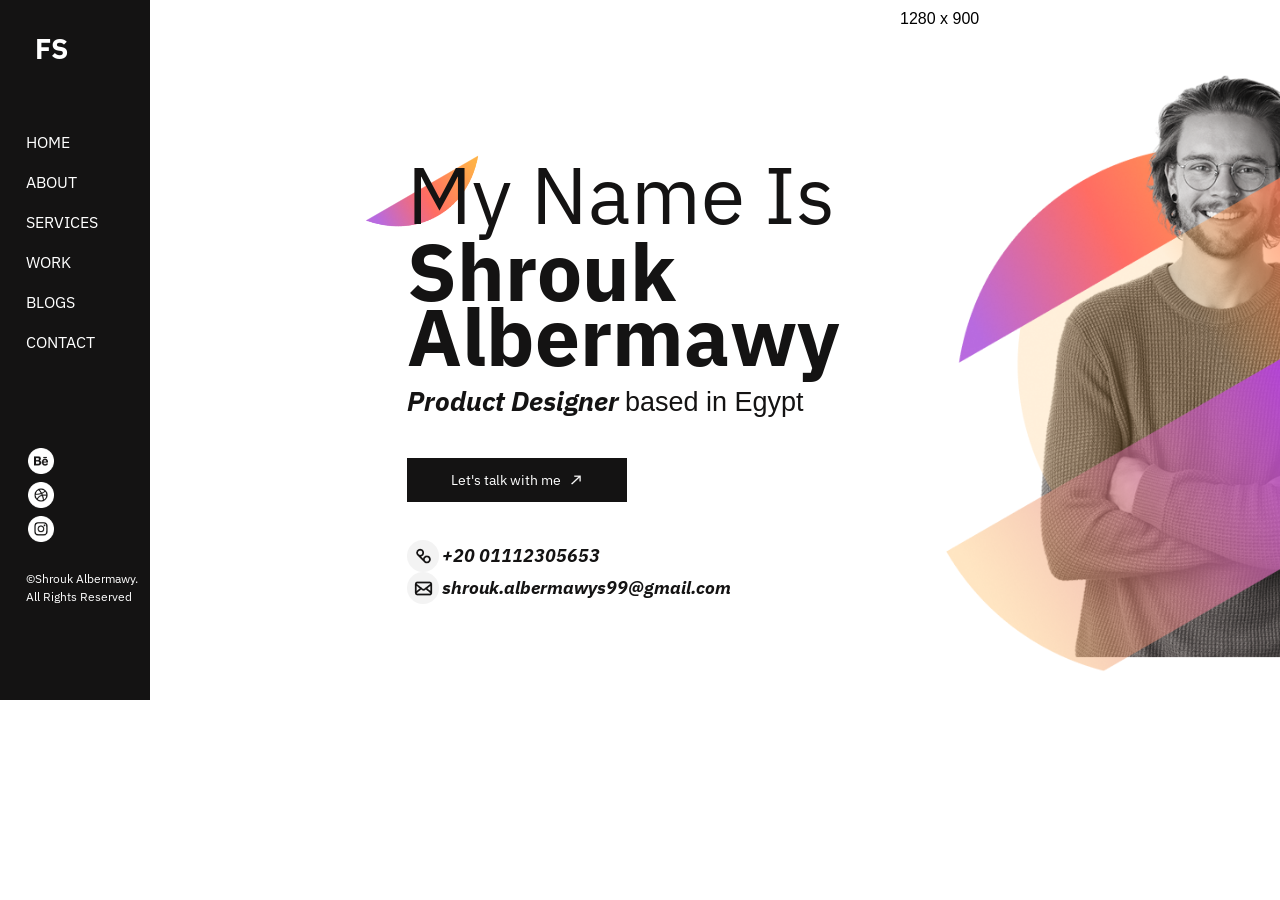
<file: index.html>
<!DOCTYPE html>
<html lang="en">
<head>
    <meta charset="UTF-8">
    <meta name="viewport" content="width=device-width, initial-scale=1.0">
    <title>Shrouk Albermawy</title>
    <link rel="stylesheet" href="css/home.css">
    <link rel="preconnect" href="https://fonts.googleapis.com">
    <link rel="preconnect" href="https://fonts.gstatic.com" crossorigin>
    <link href="https://fonts.googleapis.com/css2?family=IBM+Plex+Sans:ital,wght@0,100..700;1,100..700&family=Pacifico&display=swap" rel="stylesheet">
</head>
<body>
    <div class="page">
        <div class="container">
            <button class="sidebar-icon">
                <span class="linear-gradient-b"></span>
                <span class="linear-gradient-b"></span>
                <span class="linear-gradient-b"></span>
            </button>
            <aside class="sidebar">
                <div class="sidebar-content">
                    <h5>FS</h5>
                    <ul class="first">
                        <li class="active"><a href="index.html">HOME</a></li>
                        <li><a href="about.html">ABOUT</a></li>
                        <li><a href="services.html">SERVICES</a></li>
                        <li><a href="work.html">WORK</a></li>
                        <li><a href="blogs.html">BLOGS</a></li>
                        <li><a href="contact.html">CONTACT</a></li>
                    </ul>
                    <ul class="second">
                        <li><a><img src="assets/images/home/goggle.png" alt="Behance"></a></li>
                        <li><a><img src="assets/images/home/internet.png" alt="Dribble"></a></li>
                        <li><a><img src="assets/images/home/instagram.png" alt="Instagram"></a></li>
                    </ul>
                    <p>&copy;Shrouk Albermawy.<br>All Rights Reserved</p>
                </div>
            </aside>
            <div class="content">
                <div class="left">
                    <div class="image">
                        <img src="assets/images/home/1.png" alt="Orange Image">
                    </div>
                    <div class="inside">
                        <div class="info">
                            <div class="info-head">
                                <p class="p1">My Name Is</p>
                                <h1 class="p1"><b>Shrouk <br/>Albermawy</b></h1>
                                <p class="p2"><i style="font-family: 'IBM Plex Sans'"><b>Product Designer </b></i>based in Egypt</p>
                            </div>
                            <button class="btn">Let's talk with me<div class="img-container linear-gradient-b"><img class="btn-img" src="assets/images/home/arrow.png" alt="talk with me button"></div></button>
                        </div>
                        <div class="contact-info">
                            <div class="contact">
                                <img src="assets/images/home/phone.png" alt="Phone Icon">
                                <a class="contact-link" href="tel:+2001112305653">+20 01112305653</a>
                            </div>
                            <div class="contact">
                                <img src="assets/images/home/email.png" alt="Email Icon">
                                <a class="contact-link" href="mailto:shrouk.albermawys99@gmail.com">shrouk.albermawys99@gmail.com</a>
                            </div>
                        </div>
                    </div>
                </div>
                <div class="right">
                    <div class="image-home">
                        <img class="hero" src="assets/images/home/right-img.png" alt="">
                    </div>
                    <div class="social">
                        <a href="#"><img src="assets/images/home/instagram icon.png" alt="Instagram"></a>
                        <a href="#"><img src="assets/images/home/internet2.png" alt="Dribble"></a>
                        <a href="#"><img src="assets/images/home/facebook.png" alt="Facebook"></a>
                    </div>
                </div>
            </div>
        </div>
    </div>
    <script src="js/home.js"></script>
</body>
</html>
</file>
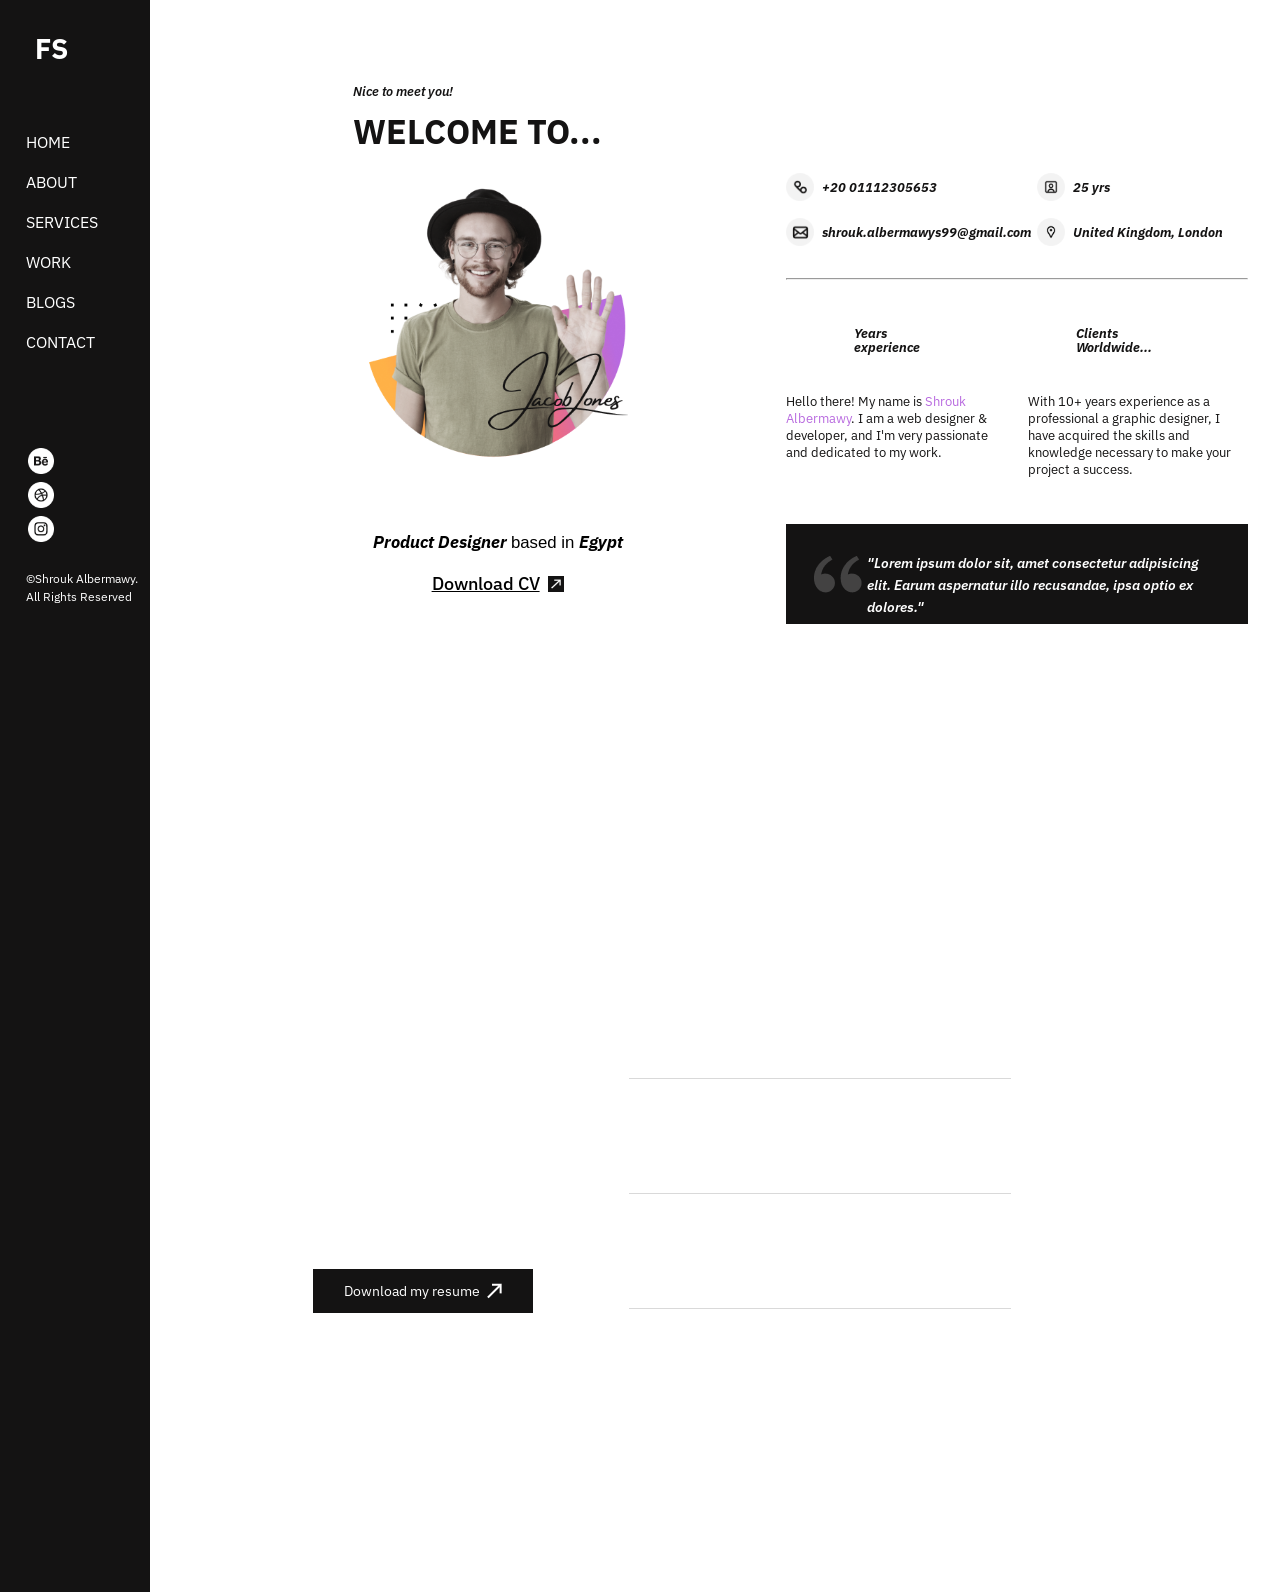
<file: about.html>
<!DOCTYPE html>
<html lang="en">
<head>
    <meta charset="UTF-8">
    <meta name="viewport" content="width=device-width, initial-scale=1.0">
    <title>Shrouk Albermawy</title>
    <link rel="stylesheet" href="css/home.css">
    <link rel="preconnect" href="https://fonts.googleapis.com">
    <link rel="preconnect" href="https://fonts.gstatic.com" crossorigin>
    <link href="https://fonts.googleapis.com/css2?family=IBM+Plex+Sans:ital,wght@0,100..700;1,100..700&family=Pacifico&display=swap" rel="stylesheet">
    <link rel="stylesheet" href="css/home.css">
    <link rel="stylesheet" href="css/about.css">
</head>
<body>
    <div class="page">
        <div class="container">
            <button class="sidebar-icon">
                <span class="linear-gradient-b"></span>
                <span class="linear-gradient-b"></span>
                <span class="linear-gradient-b"></span>
            </button>
            <aside class="sidebar about">
                <div class="sidebar-content">
                    <h5>FS</h5>
                    <ul class="first">
                        <li><a href="index.html">HOME</a></li>
                        <li class="active"><a href="about.html">ABOUT</a></li>
                        <li><a href="services.html">SERVICES</a></li>
                        <li><a href="work.html">WORK</a></li>
                        <li><a href="blogs.html">BLOGS</a></li>
                        <li><a href="contact.html">CONTACT</a></li>
                    </ul>
                    <ul class="second">
                        <li><a><img src="assets/images/home/goggle.png" alt="Behance"></a></li>
                        <li><a><img src="assets/images/home/internet.png" alt="Dribble"></a></li>
                        <li><a><img src="assets/images/home/instagram.png" alt="Instagram"></a></li>
                    </ul>
                    <p>&copy;Shrouk Albermawy.<br>All Rights Reserved</p>
                </div>
            </aside>
            <main class="content">
                <div class="main-container">
                    <div class="first-content">
                        <div class="first-left">
                            <div class="hello">
                                <p><i>Nice to meet you!</i></p>
                                <h4>WELCOME TO...</h4>
                            </div>
                            <img class="hero-img" src="assets/images/about/hero.png" alt="Hero Img">
                            <div class="name">
                                <div class="name-box">
                                    <h4 class="linear-gradient-c" >SHROUK ALBERMAWY</h4>
                                    <p class="p2"><i style="font-family: 'IBM Plex Sans'"><b>Product Designer </b></i>based in <i style="font-family: 'IBM Plex Sans'"><b>Egypt</b></i></p>
                                </div>
                                <button><u>Download CV</u><div class="img-container"><img class="btn-img" src="assets/images/home/arrow.png" alt="talk with me button"></div></button>
                            </div>
                        </div>
                        <div class="first-right">
                            <div class="first-box">
                                <div class="left-box">
                                    <div class="contact">
                                        <img class="contact-img" src="assets/images/home/phone.png" alt="Phone Icon">
                                        <a class="contact-link" href="tel:+2001112305653">+20 01112305653</a>
                                    </div>
                                    <div class="contact">
                                        <img class="contact-img" src="assets/images/home/email.png" alt="Email Icon">
                                        <a class="contact-link" href="mailto:shrouk.albermawys99@gmail.com">shrouk.albermawys99@gmail.com</a>
                                    </div>
                                </div>
                                <div class="right-box">
                                    <div class="contact">
                                        <img class="contact-img" src="assets/images/about/user.png" alt="user Icon">
                                        <p class="contact-link" style="margin: 0;">25 yrs</p>
                                    </div>
                                    <div class="contact">
                                        <img class="contact-img" src="assets/images/about/map.png" alt="map Icon">
                                        <a class="contact-link" href="https://maps.app.goo.gl/5fWa4zbC8y3qGHXb6">United Kingdom, London</a>
                                    </div>
                                </div>
                            </div>
                            <hr/>
                            <div class="second-box">
                                <div class="numbers">
                                    <div class="number">
                                        <p class="linear-gradient-c">10+</p>
                                        <p><i><b>Years <br/>experience</b></i></p>
                                    </div>
                                    <p>Hello there! My name is <span style="color: var(--violet-color);">Shrouk Albermawy</span>. I am a web designer & developer, and I'm very passionate and dedicated to my work.</p>
                                </div>
                                <div class="numbers">
                                    <div class="number">
                                        <p class="linear-gradient-c">14</p>
                                        <p><i><b>Clients <br/>Worldwide...</b></i></p>
                                    </div>
                                    <p>With 10+ years experience as a professional a graphic designer, I have acquired the skills and knowledge necessary to make your project a success.</p>
                                </div>
                            </div>
                            <div class="third-box">
                                <div class="quote-box">
                                    <div class="quote-img">
                                        <img src="assets/images/about/quote.png" alt="Quote Image">
                                    </div>
                                    <div class="quote-text">"Lorem ipsum dolor sit, amet consectetur adipisicing elit. Earum aspernatur illo recusandae, ipsa optio ex dolores."</div>
                                </div>
                            </div>
                        </div>
                    </div>
                    <div class="second-content linear-gradient-b">
                        <div class="second-left">
                            <div class="second-left-header">
                                <p><i>Experience</i></p>
                                <h4>MY EXPERIENCE</h4>
                            </div>
                            <p>Hello there! My name is Shrouk Albermawy. I am a web designer & developer, and I'm very passionate and dedicated to my work.</p>
                            <button class="btn">Download my resume<div class="img-container linear-gradient-b"><img class="" src="assets/images/home/arrow.png" alt="talk with me button"></div></button>
                        </div>
                        <div class="second-right">
                            <div class="box">
                                <div class="year-box">
                                    <p><i><b>-2018 - Present</b></i></p>
                                    <p>-Rolling Thunder</p>
                                </div>
                                <h5>Lead UI/UX Designer</h5>
                            </div>
                            <div class="box">
                                <div class="year-box">
                                    <p><i><b>-2018 - 2010</b></i></p>
                                    <p>-Locost Accessories</p>
                                </div>
                                <h5>Senior UI/UX Designer</h5>
                            </div>
                            <div class="box">
                                <div class="year-box">
                                    <p><i><b>-2008 - 2006</b></i></p>
                                    <p>-Sagebrush</p>
                                </div>
                                <h5>Junior UI/UX Designer</h5>
                            </div>
                        </div>
                    </div>
                </div>
            </main>
        </div>
    </div>
<script src="js/about.js"></script>
</body>
</html>
</file>
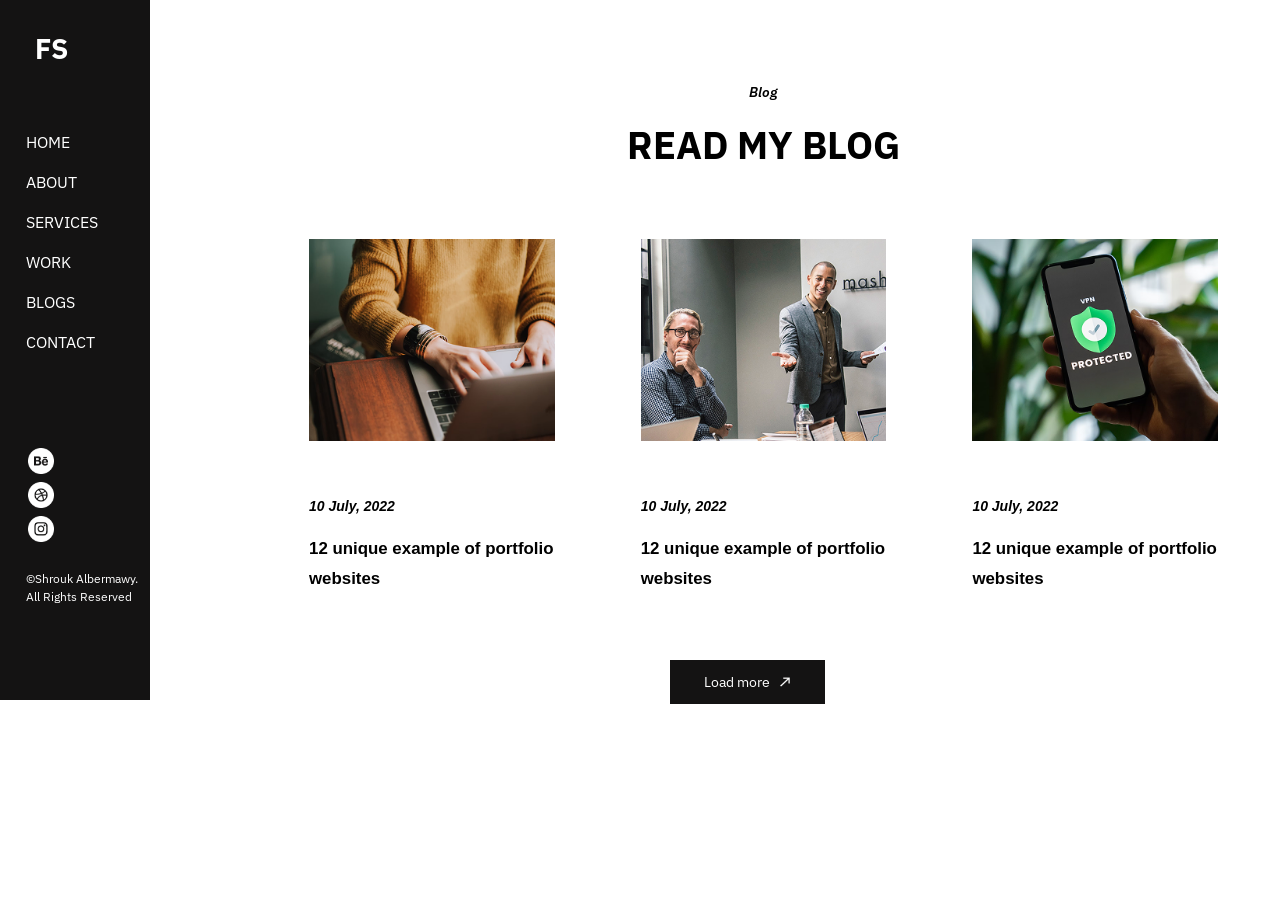
<file: blogs.html>
<!DOCTYPE html>
<html lang="en">
<head>
    <meta charset="UTF-8">
    <meta name="viewport" content="width=device-width, initial-scale=1.0">
    <title>Shrouk Albermawy</title>
    <link rel="stylesheet" href="css/home.css">
    <link rel="stylesheet" href="css/blogs.css">
    <link rel="preconnect" href="https://fonts.googleapis.com">
    <link rel="preconnect" href="https://fonts.gstatic.com" crossorigin>
    <link href="https://fonts.googleapis.com/css2?family=IBM+Plex+Sans:ital,wght@0,100..700;1,100..700&family=Pacifico&display=swap" rel="stylesheet">
</head>
<body>
    <div class="page">
        <div class="container">
            <button class="sidebar-icon">
                <span class="linear-gradient-b"></span>
                <span class="linear-gradient-b"></span>
                <span class="linear-gradient-b"></span>
            </button>
            <aside class="sidebar">
                <div class="sidebar-content">
                    <h5>FS</h5>
                    <ul class="first">
                        <li><a href="index.html">HOME</a></li>
                        <li><a href="about.html">ABOUT</a></li>
                        <li><a href="services.html">SERVICES</a></li>
                        <li><a href="work.html">WORK</a></li>
                        <li class="active"><a href="blogs.html">BLOGS</a></li>
                        <li><a href="contact.html">CONTACT</a></li>
                    </ul>
                    <ul class="second">
                        <li><a><img src="assets/images/home/goggle.png" alt="Behance"></a></li>
                        <li><a><img src="assets/images/home/internet.png" alt="Dribble"></a></li>
                        <li><a><img src="assets/images/home/instagram.png" alt="Instagram"></a></li>
                    </ul>
                    <p>&copy;Shrouk Albermawy.<br>All Rights Reserved</p>
                </div>
            </aside>
            <main class="content">
                <div class="main-container">
                    <div class="title">
                        <p>Blog</p>
                        <h4>READ MY BLOG</h4>
                    </div>
                    <div class="medium">
                        <div class="box">
                            <div class="img-container"><img src="assets/images/blogs/1.png" alt=""></div>
                            <div class="title1">
                                <p>10 July, 2022</p>
                                <h5>12 unique example of portfolio websites</h5>
                            </div>
                        </div>
                        <div class="box">
                            <div class="img-container"><img src="assets/images/blogs/2.png" alt=""></div>
                            <div class="title1">
                                <p>10 July, 2022</p>
                                <h5>12 unique example of portfolio websites</h5>
                            </div>
                        </div>
                        <div class="box">
                            <div class="img-container"><img src="assets/images/blogs/3.png" alt=""></div>
                            <div class="title1">
                                <p>10 July, 2022</p>
                                <h5>12 unique example of portfolio websites</h5>
                            </div>
                        </div>
                    </div>
                    <button class="btn">Load more<div class="img-container linear-gradient-b"><img class="btn-img" src="assets/images/home/arrow.png" alt="talk with me button"></div></button>
                </div>
            </main>
        </div>
    </div>
<script src="js/blogs.js"></script>
</body>
</html>
</file>
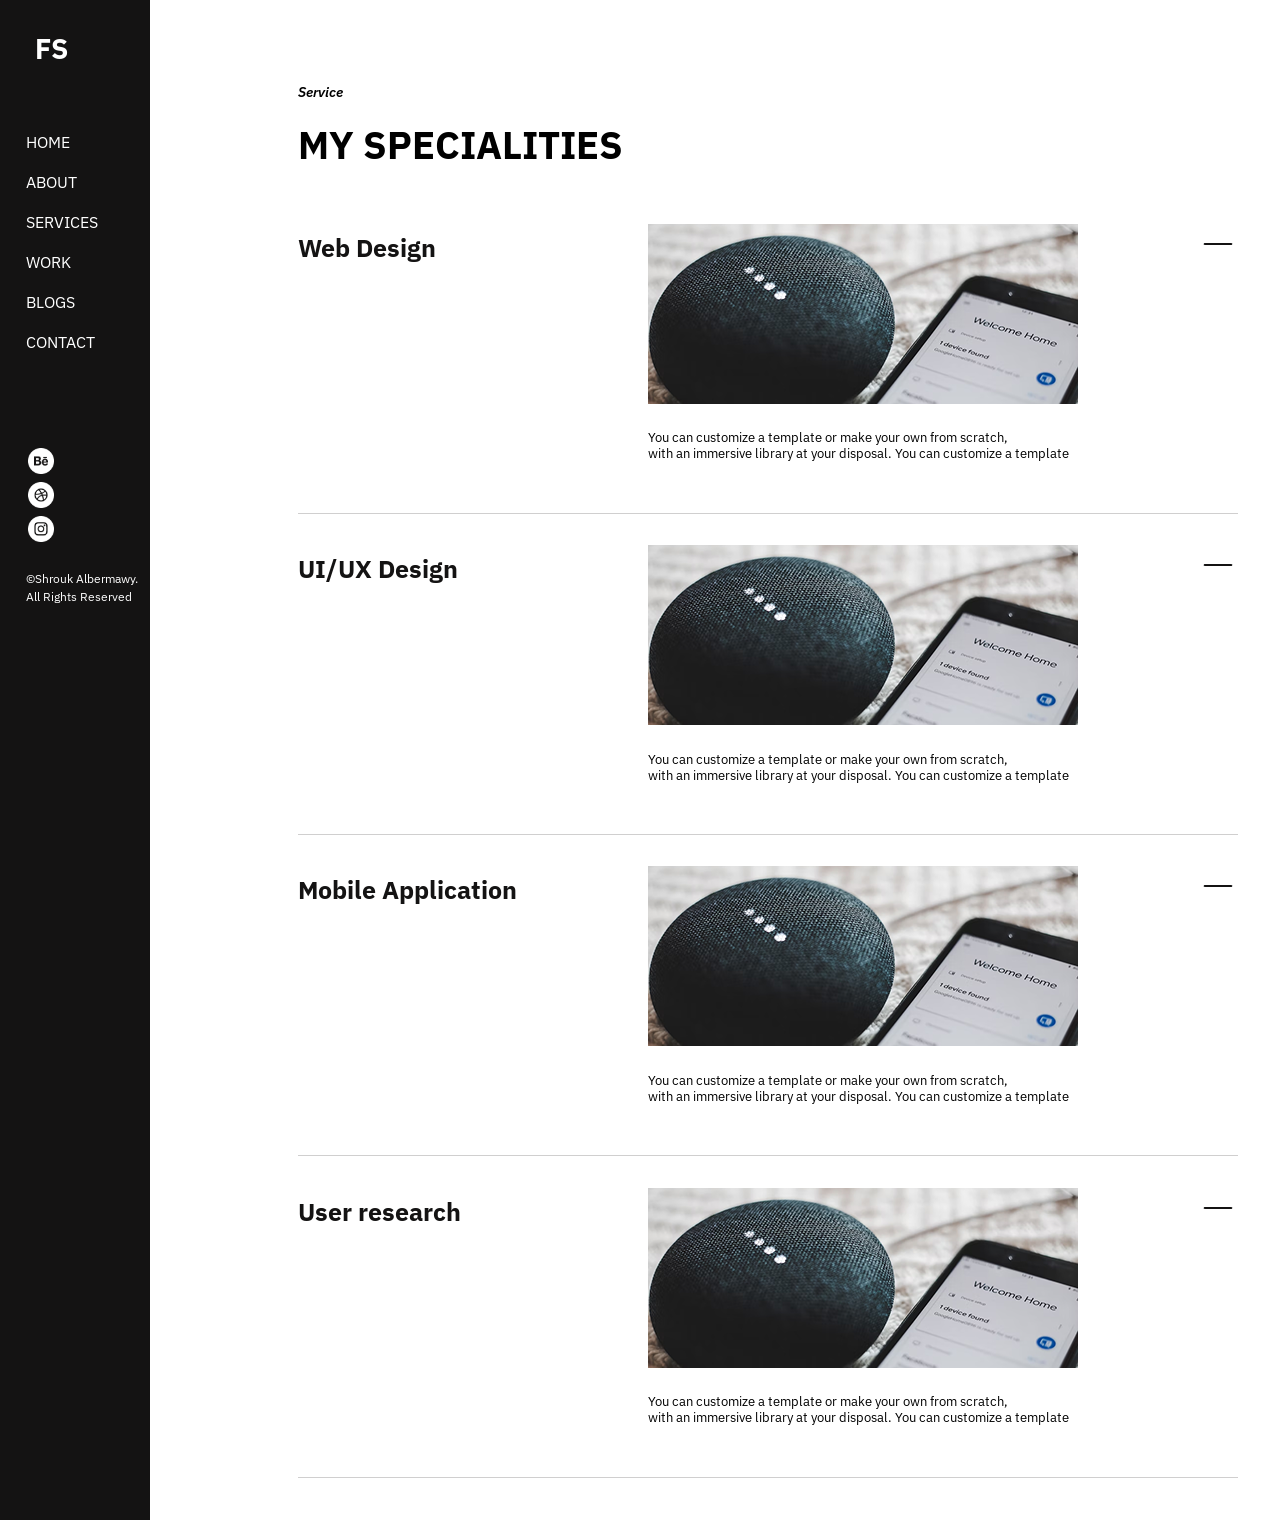
<file: services.html>
<!DOCTYPE html>
<html lang="en">
<head>
    <meta charset="UTF-8">
    <meta name="viewport" content="width=device-width, initial-scale=1.0">
    <title>Shrouk Albermawy</title>
    <link rel="stylesheet" href="css/home.css">
    <link rel="stylesheet" href="css/services.css">
    <link rel="preconnect" href="https://fonts.googleapis.com">
    <link rel="preconnect" href="https://fonts.gstatic.com" crossorigin>
    <link href="https://fonts.googleapis.com/css2?family=IBM+Plex+Sans:ital,wght@0,100..700;1,100..700&family=Pacifico&display=swap" rel="stylesheet">
</head>
<body>
    <div class="page">
        <div class="container">
            <button class="sidebar-icon">
                <span class="linear-gradient-b"></span>
                <span class="linear-gradient-b"></span>
                <span class="linear-gradient-b"></span>
            </button>
            <aside class="sidebar">
                <div class="sidebar-content">
                    <h5>FS</h5>
                    <ul class="first">
                        <li><a href="index.html">HOME</a></li>
                        <li><a href="about.html">ABOUT</a></li>
                        <li class="active"><a href="services.html">SERVICES</a></li>
                        <li><a href="work.html">WORK</a></li>
                        <li><a href="blogs.html">BLOGS</a></li>
                        <li><a href="contact.html">CONTACT</a></li>
                    </ul>
                    <ul class="second">
                        <li><a><img src="assets/images/home/goggle.png" alt="Behance"></a></li>
                        <li><a><img src="assets/images/home/internet.png" alt="Dribble"></a></li>
                        <li><a><img src="assets/images/home/instagram.png" alt="Instagram"></a></li>
                    </ul>
                    <p>&copy;Shrouk Albermawy.<br>All Rights Reserved</p>
                </div>
            </aside>
            <div class="content">
                <div class="main-container">
                    <div class="title">
                        <p>Service</p>
                        <h4>MY SPECIALITIES</h4>
                    </div>
                    <div class="box open">
                        <ul class="sections">
                            <li class="section open">
                                <h6>Web Design</h6>
                                <div class="medium">
                                    <div class="img-container">
                                        <img src="assets/images/services/Img.png" alt="">
                                    </div>
                                    <p>You can customize a template or make your own from scratch,<br/> with an immersive library at your disposal. You can customize a template</p>
                                </div>
                                <button class="close-btn active"><img src="assets/images/services/minus.png" class="minus" alt="minus sign"></button>
                                <button class="open-btn"><img src="assets/images/services/plus.png" class="plus" alt="plus sign"></button>
                            </li>
                            <li class="section open">
                                <h6>UI/UX Design</h6>
                                <div class="medium">
                                    <div class="img-container">
                                        <img src="assets/images/services/Img.png" alt="">
                                    </div>
                                    <p>You can customize a template or make your own from scratch,<br/> with an immersive library at your disposal. You can customize a template</p>
                                </div>
                                <button class="close-btn active"><img src="assets/images/services/minus.png" class="minus" alt="minus sign"></button>
                                <button class="open-btn"><img src="assets/images/services/plus.png" class="plus" alt="plus sign"></button>
                            </li>
                            <li class="section open">
                                <h6>Mobile Application</h6>
                                <div class="medium">
                                    <div class="img-container">
                                        <img src="assets/images/services/Img.png" alt="">
                                    </div>
                                    <p>You can customize a template or make your own from scratch,<br/> with an immersive library at your disposal. You can customize a template</p>
                                </div>
                                <button class="close-btn active"><img src="assets/images/services/minus.png" class="minus" alt="minus sign"></button>
                                <button class="open-btn"><img src="assets/images/services/plus.png" class="plus" alt="plus sign"></button>
                            </li>
                            <li class="section open">
                                <h6>User research</h6>
                                <div class="medium">
                                    <div class="img-container">
                                        <img src="assets/images/services/Img.png" alt="">
                                    </div>
                                    <p>You can customize a template or make your own from scratch,<br/> with an immersive library at your disposal. You can customize a template</p>
                                </div>
                                <button class="close-btn active"><img src="assets/images/services/minus.png" class="minus" alt="minus sign"></button>
                                <button class="open-btn"><img src="assets/images/services/plus.png" class="plus" alt="plus sign"></button>
                            </li>
                        </ul>
                    </div>
                </div>
            </div>
        </div>
    </div>
    <script src="js/services.js"></script>
</body>
</html>
</file>
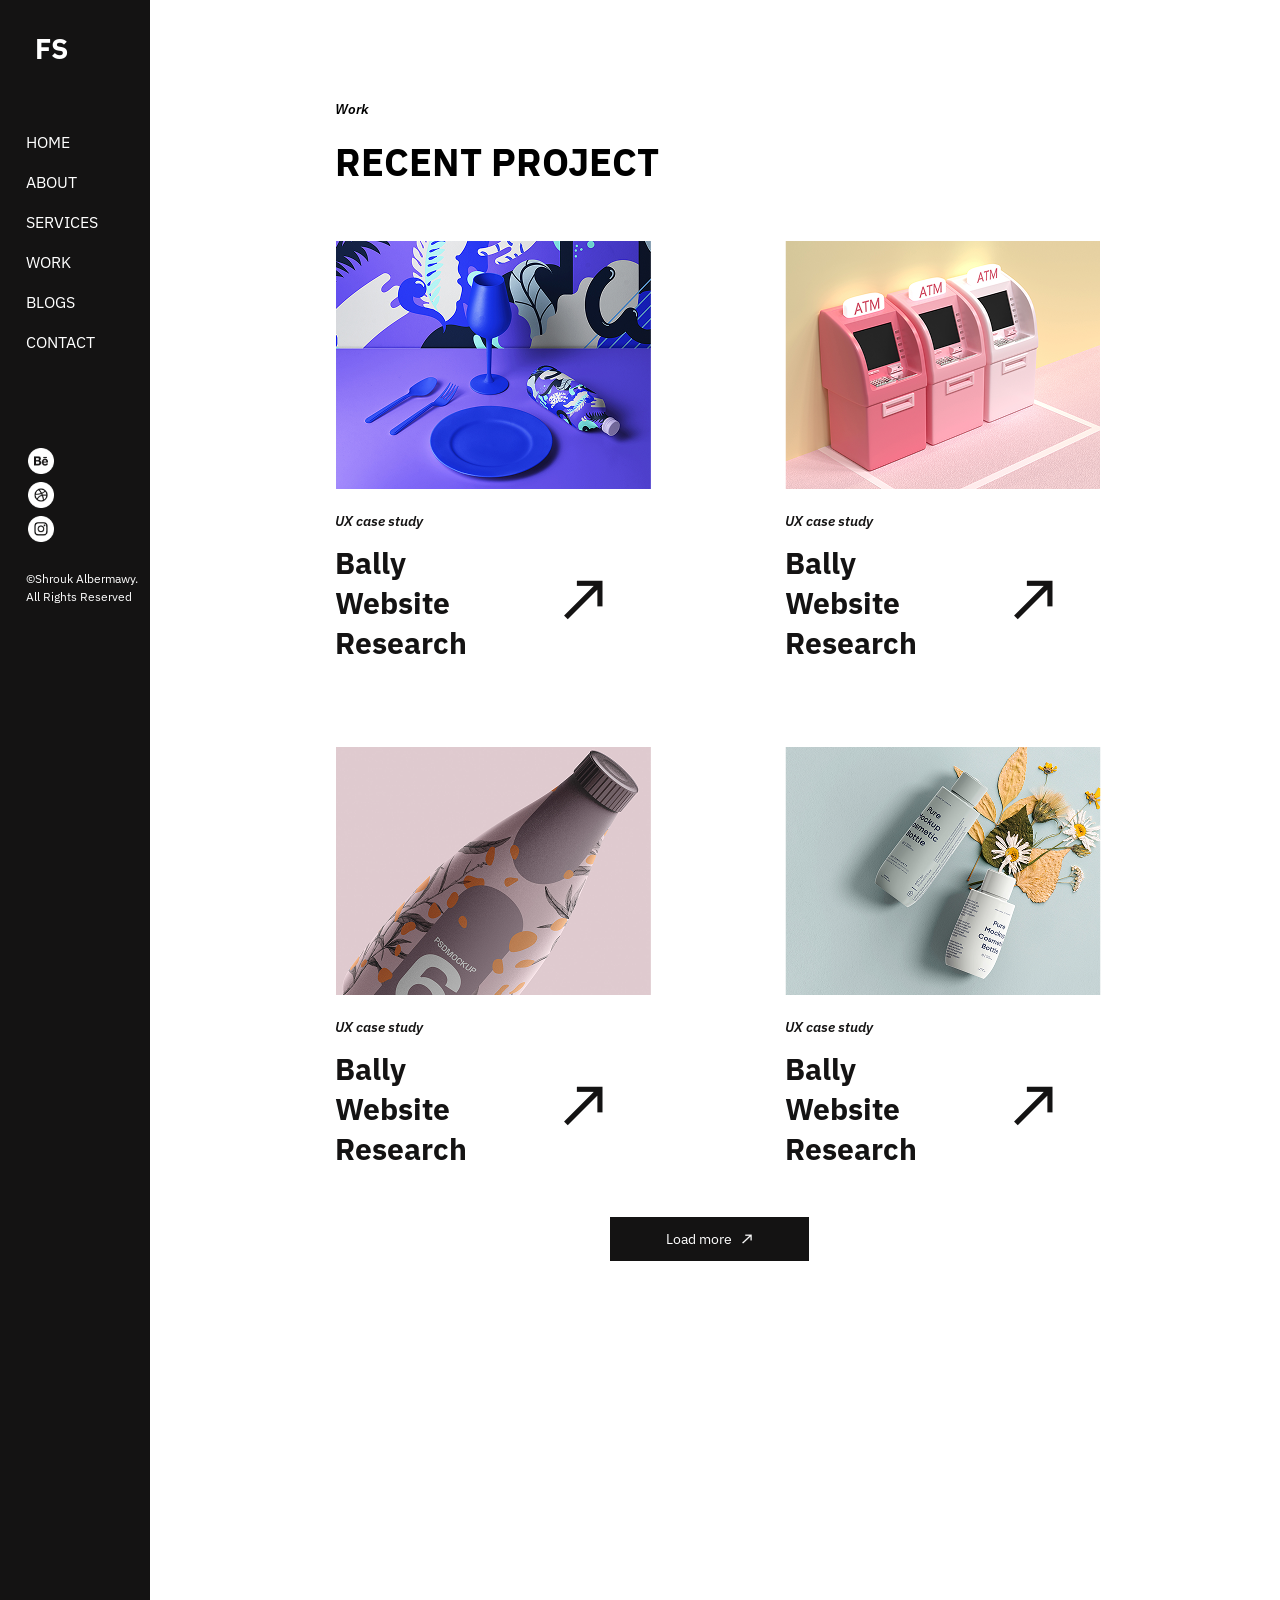
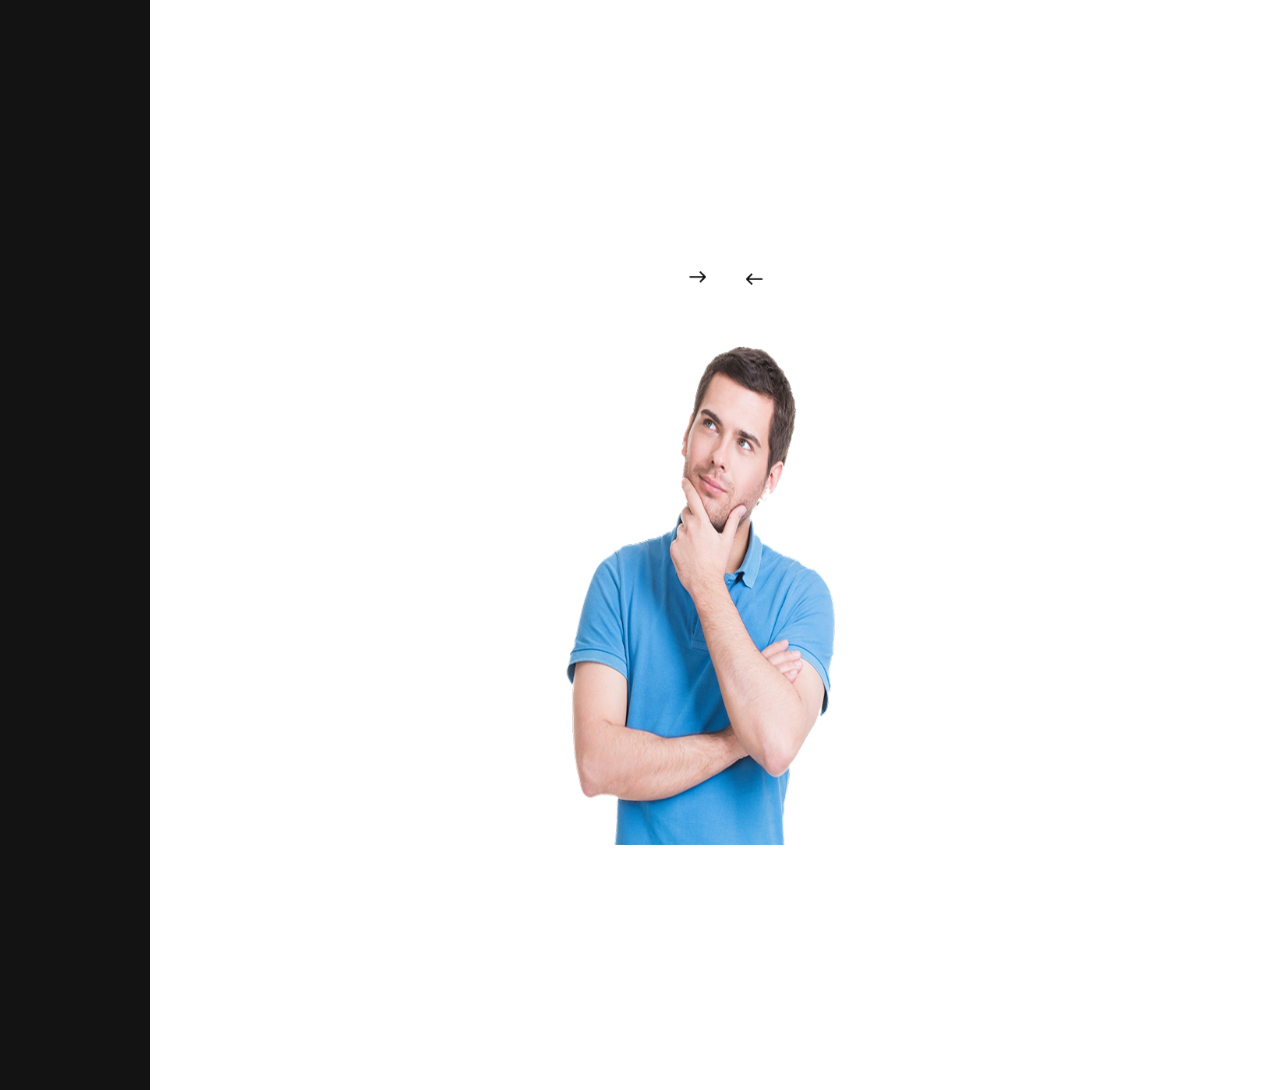
<file: work.html>
<!DOCTYPE html>
<html lang="en">
<head>
    <meta charset="UTF-8">
    <meta name="viewport" content="width=device-width, initial-scale=1.0">
    <title>Shrouk Albermawy</title>
    <link rel="stylesheet" href="css/home.css">
    <link rel="stylesheet" href="css/work.css">
    <link rel="preconnect" href="https://fonts.googleapis.com">
<link rel="preconnect" href="https://fonts.gstatic.com" crossorigin>
<link href="https://fonts.googleapis.com/css2?family=IBM+Plex+Sans:ital,wght@0,100..700;1,100..700&family=Inter:ital,opsz,wght@0,14..32,100..900;1,14..32,100..900&family=Mulish:ital,wght@0,200..1000;1,200..1000&family=Pacifico&display=swap" rel="stylesheet">
<body>
    <div class="page">
        <div class="container">
            <button class="sidebar-icon">
                <span class="linear-gradient-b"></span>
                <span class="linear-gradient-b"></span>
                <span class="linear-gradient-b"></span>
            </button>
            <aside class="sidebar">
                <div class="sidebar-content">
                    <h5>FS</h5>
                    <ul class="first">
                        <li><a href="index.html">HOME</a></li>
                        <li><a href="about.html">ABOUT</a></li>
                        <li><a href="services.html">SERVICES</a></li>
                        <li class="active"><a href="work.html">WORK</a></li>
                        <li><a href="blogs.html">BLOGS</a></li>
                        <li><a href="contact.html">CONTACT</a></li>
                    </ul>
                    <ul class="second">
                        <li><a><img src="assets/images/home/goggle.png" alt="Behance"></a></li>
                        <li><a><img src="assets/images/home/internet.png" alt="Dribble"></a></li>
                        <li><a><img src="assets/images/home/instagram.png" alt="Instagram"></a></li>
                    </ul>
                    <p>&copy;Shrouk Albermawy.<br>All Rights Reserved</p>
                </div>
            </aside>
            <main class="content">
                <div class="main-container">
                    <div class="top-content">
                        <div class="title">
                            <p>Work</p>
                            <h4>RECENT PROJECT</h4>
                        </div>
                        <div class="medium-top">
                            <div class="box">
                                <div class="first">
                                    <div class="title1">
                                        <p>UX case study</p>
                                        <h5>Bally Website Research</h5>
                                    </div>
                                    <button class="img-content"><img class="arrow-img" src="assets/images/work/arrow.png" alt="link arrow"></button>
                                </div>
                                <div class="second">
                                    <img src="assets/images/work/1.png">
                                </div>
                            </div>
                            <div class="box">
                                <div class="first">
                                    <div class="title1">
                                        <p>UX case study</p>
                                        <h5>Bally Website Research</h5>
                                    </div>
                                    <button class="img-content"><img class="arrow-img" src="assets/images/work/arrow.png" alt="link arrow"></button>
                                </div>
                                <div class="second">
                                    <img src="assets/images/work/2.png">
                                </div>
                            </div>
                            <div class="box">
                                <div class="first">
                                    <div class="title1">
                                        <p>UX case study</p>
                                        <h5>Bally Website Research</h5>
                                    </div>
                                    <button class="img-content"><img class="arrow-img" src="assets/images/work/arrow.png" alt="link arrow"></button>
                                </div>
                                <div class="second">
                                    <img src="assets/images/work/3.png">
                                </div>
                            </div>
                            <div class="box">
                                <div class="first">
                                    <div class="title1">
                                        <p>UX case study</p>
                                        <h5>Bally Website Research</h5>
                                    </div>
                                    <button class="img-content"><img class="arrow-img" src="assets/images/work/arrow.png" alt="link arrow"></button>
                                </div>
                                <div class="second">
                                    <img src="assets/images/work/4.png">
                                </div>
                            </div>
                        </div>
                        <button class="btn">Load more<div class="img-container linear-gradient-b"><img class="btn-img" src="assets/images/home/arrow.png" alt="talk with me button"></div></button>
                    </div>
                    <div class="bottom-content linear-gradient-b">
                        <div class="top">
                            <div class="title">
                                <p>Testimonial</p>
                                <h4>WHAT THEY SAYS</h4>
                            </div>
                            <div class="quote-box">
                                <div class="think-img">
                                    <img src="assets/images/work/think.png">
                                </div>
                                <div class="quote">
                                    <h6>“ File storage made easy &ndash; including powerful features you won&rsquo;t find anywhere else. Whether you&rsquo;re.”</h6>
                                    <p class="semi-bold">-Larry Diamond</p>
                                    <p class="medium">Chief Executive Officer, Besnik</p>
                                    <div class="button-box">
                                        <button class="left-arrow">
                                            <img src="assets/images/work/left-arrow.png">
                                        </button>
                                        <button class="right-arrow">
                                            <img src="assets/images/work/left-arrow.png">
                                        </button>
                                    </div>
                                </div>
                            </div>
                        </div>
                        <div class="bottom">
                            <div class="bottom-box">
                                <div class="inner">
                                    <div class="left">
                                        <img src="assets/images/work/footer1.png">
                                    </div>
                                    <div class="right">
                                        <h6>square</h6>
                                        <p>Real Estate Solution</p>
                                    </div>
                                </div>
                            </div>
                            <div class="bottom-box">
                                <div class="inner">
                                    <!-- <div class="left"> -->
                                        <img src="assets/images/work/footer2.png">
                                    <!-- </div>
                                    <div class="right">
                                        <h6>PAPERZ</h6>
                                        <p>Leading Paper Company</p>
                                    </div> -->
                                </div>
                            </div>
                            <div class="bottom-box">
                                <div class="inner">
                                    <!-- <div class="left"> -->
                                        <img src="assets/images/work/footer3.png">
                                    <!-- </div>
                                    <div class="right">
                                        <h6>cuebiq</h6>
                                    </div> -->
                                </div>
                            </div>
                            <div class="bottom-box">
                                <div class="inner">
                                    <!-- <div class="left"> -->
                                        <img src="assets/images/work/footer4.png">
                                    <!-- </div>
                                    <div class="right">
                                        <h6>Martino</h6>
                                        <p>Colors of your life</p>
                                    </div> -->
                                </div>
                            </div>
                        </div>
                    </div>
                </div>
            </main>
        </div>
    </div>
<script src="js/work.js"></script>
</body>
</html>
</file>
<file: css/home.css>
:root {
  --orange-color: #FFB147;
  --red-color: #FF6C63;
  --violet-color: #B86ADF;
  --black: #141313;
  --white: #FFFFFF;
  --semi-bold: 600;
  --medium: 500;
}
* {
  box-sizing: border-box;
}
body {
  font-family: "Open Sans", sans-serif;
  margin: 0;
  padding: 0;
}
*:focus {
  outline: none;
}
a {
  text-decoration: none;
}
ul {
  list-style: none;
  padding: 0;
}
.linear-gradient-b {
  background: linear-gradient(90deg, var(--violet-color) 0% , transparent ),
                linear-gradient(90deg, var(--red-color) 48%, transparent),
                linear-gradient(90deg, var(--orange-color) 100%);
}
.linear-gradient-c {
  background: linear-gradient(90deg, var(--violet-color) 0% , transparent ),
                linear-gradient(90deg, var(--red-color) 48%, transparent),
                linear-gradient(90deg, var(--orange-color)100%);
  -webkit-background-clip: text;
  -webkit-text-fill-color: transparent;
  background-clip: text;
  color: transparent;
}
.page {
  display: flex;
}
.page .container {
    display: flex;
    flex-direction: row;
}
.container .sidebar {
    position: absolute;
    left: 0; 
    top: 0;
    background-color: var(--black);
    width: 285px;
    height: 100%;
}
.container .sidebar-icon {
    width: 45px;
    margin: 20px 20px 0 20px;
    height: 45px;
    border-radius: 5px;
    background-color: var(--black);
    position: relative;
    display: flex;
    flex-direction: column;
    align-items: center;
    justify-content: center;
    gap: 8px;
    cursor: pointer;
}
.container .sidebar-icon span:first-child {
    width: 30px;
    height: 3px;
}
.container .sidebar-icon span:nth-child(2) {
    width: 30px;
    height: 3px;
}
.container .sidebar-icon span:nth-child(3) {
    width: 30px;
    height: 3px;
}
@media (max-width: 1920px) {
    
    .container .sidebar {
        width: 222px;
    }
}
@media (max-width: 1600px) {
    
    .container .sidebar {
        width: 150px;
        height: 700px;
    }
}
@media (max-width: 991px) {
    .container .sidebar {
        /* width: 150px;
        height: 600px; */
        border-radius: 5px;
        top: 46px;
        margin: 20px;
        display: none;
    }
    .container .sidebar.active {
        display: block;
        z-index: 2;
    }
    .container .sidebar-icon {
        z-index: 3;
    }
}
.sidebar .sidebar-content {
    position: absolute;
    width: 189px;
    height: 856px;
    top: 56px;
    left: 48px;
    z-index: 2;
}
@media (max-width: 1600px) {
    .sidebar .sidebar-content {
        left: 26px;
        top: 30px;
    }
}
.sidebar .sidebar-content h5 {
    font-family: "IBM Plex Sans";
    font-size: 30px;
    font-weight: bold;
    color: var(--white);
    margin-left: 9px;
    margin-top: 0;
    margin-bottom: 0;
}
@media (max-width: 1600px) {
    .sidebar .sidebar-content h5 {
        font-size: 28px;
    }
}
.sidebar .sidebar-content ul.first {
    position: absolute;
    top: 140px;
    width: 92px;
    height: 280px;
    margin: 0;
}
@media (max-width: 1600px) {
    .sidebar .sidebar-content ul.first {
        top: 100px;
        width: 74px;
    }
}
@media (max-width: 1199px) {
    .sidebar .sidebar-content ul.first {
        top: 80px;
    }
}
.sidebar .sidebar-content ul.first li{
    position: relative;
    height: 30px;
}
@media (max-width: 1600px) {
    .sidebar .sidebar-content ul.first li {
        height: 24px;
    }
}
@media (max-width: 1199px) {
    .sidebar .sidebar-content ul.first li {
        height: 20px;
    }
}
.sidebar .sidebar-content ul.first li:not(:last-child) {
    margin-bottom: 20px;
}
@media (max-width: 1600px) {
    .sidebar .sidebar-content ul.first li:not(:last-child) {
        margin-bottom: 16px;
    }
}
.sidebar .sidebar-content ul.first li.active::before {
  content: "";
  position: absolute;
  width: 100%;
  height: 4px;
  top: 50%;
  transform: translateY(-50%);
  z-index: -1;
  background:
  linear-gradient(90deg, var(--violet-color) 0% , transparent ),
  linear-gradient(90deg, var(--red-color) 48%, transparent),
  linear-gradient(90deg, var(--orange-color)100%);
}
@media (max-width: 1600px) {
    .sidebar .sidebar-content ul.first li.active::before {
        height: 3px;
    }
}
.sidebar .sidebar-content ul.first li a {
    font-family: "IBM Plex Sans";
    font-size: 20px;
    color: var(--white);
    line-height: 30px;
}
@media (max-width: 1600px) {
    .sidebar .sidebar-content ul.first li a {
        font-size: 16px;
        line-height: 24px;
    }
}
.sidebar .sidebar-content ul.second {
    position: absolute;
    top: 554px;
    width: 40px;
    height: 144px;
}
@media (max-width: 1600px) {
    .sidebar .sidebar-content ul.second {
        top: 400px;
        width: 30px;
    }
}
.sidebar .sidebar-content ul.second li img {
    height: 40px;
    width: 40px;
    padding: 2px;
}
@media (max-width: 1600px) {
    .sidebar .sidebar-content ul.second li img {
        height: 30px;
        width: 30px;
    }
}
@media (max-width: 1199px) {
    .sidebar .sidebar-content ul.second li img {
        height: 24px;
        width: 24px;
    }
    
}
.sidebar .sidebar-content p{
    position: absolute;
    height: 44px;
    width: 189px;
    top: 812px;
    font-family: "IBM Plex Sans";
    font-size: 16px;
    line-height: 22px;
    color: var(--white);
    margin: 0;
}
@media (max-width: 1920px) {
    .sidebar .sidebar-content p {
        top: 730px;
        font-size: 14px;
        line-height: 20px;
    }
}
@media (max-width: 1600px) {
    .sidebar .sidebar-content p {
        top: 540px;
        font-size: 12px;
        line-height: 18px;
    }
}
@media (max-width: 1199px) {
    .sidebar .sidebar-content p {
        top: 550px;
        font-size: 10px;
        line-height: 16px;
    }
}
.container .content {
    position: relative;
    justify-content: center;
    align-items: center;
    display: flex;
    height: 100%;
}
@media (max-width: 991px) {
    .container .content {
        height: auto;
        gap: 400px;
        left: -80px;
        flex-direction: column;
    }
}
@media (max-width: 767px) {
    .container .content {
        left: -110px;
    }
}
@media (max-width: 575px) {
    .container .content {
        left: -180px;
    }
}
.container .content .image img {
    position: absolute;
    top: 52px;
    transform: rotate(-30deg);
}
@media (max-width: 1920px) {
    .container .content .image img {
        top: 36px;
        width: 200px;
        left: 10px;
    }
}
@media (max-width: 1600px) {
    .container .content .image img {
        top: 36px;
        width: 130px;
        left: 10px;
    }
}
.container .content .left {
    position: absolute;
    width: 597px;
    height: 538px;
    left: 400px;
    top: 211px;
    /* top: 150px; */
}
@media (max-width: 1920px) {
    .container .content .left {
        left: 350px;
    }
}
@media (max-width: 1600px) {
    .container .content .left {
        /* left: 218px;
        top: 100px; */
        width: 353px;
        height: 318px;
        left: 270px;
        top: 150px;
    }
}
@media (max-width: 1199px) {
    .container .content .left {
        left: 180px;
        /* top: -20%; */
        top: 120px;
        width: 287px;
        height: 258px;
    }
}
@media (max-width: 991px) {
    .container .content .left {
        position: relative;
        left: -50px;
        /* top: -120px; */
    }
}
.container .content .left .inside {
    display: flex;
    position: absolute;
    width: 545px;
    height: 526px;
    left: 52px;
    top: 12px;
    gap: 64px;
    flex-direction: column;
}
@media (max-width: 1920px) {
    .container .content .left .inside {
        gap: 40px;
        height: 502px;
    }
}
@media (max-width: 1600px) {
    .container .content .left .inside {
        gap: 32px;
        width: 322px;
        height: 410px;
    }
}
@media (max-width: 1199px) {
    .container .content .left .inside {
        width: 262px;
        gap: 20px;
    }
}
@media (max-width: 991px) {
    .container .content .left .inside {
        gap: 40px;
        height: 502px;
    }
}
.container .content .left .inside .info {
    display: flex;
    position: absolute;
    width: 545px;
    height: 430px;
    gap: 48px;
    flex-direction: column;
}
@media (max-width: 1920px) {
    .container .content .left .inside .info {
        gap: 38px;
        height: 435px;
    }
}
@media (max-width: 1600px) {
    .container .content .left .inside .info {
        gap: 24px;
        height: 340px;
    }
}
@media (max-width: 1199px) {
    .container .content .left .inside .info {
        /* height: 206px; */
        gap: 20px;
    }
}
@media (max-width: 991px) {
    .container .content .left .inside .info {
        gap: 38px;
        height: 435px;
    }
}
.container .content .left .inside .info .info-head {
    height: 326px;
    width: 100%;
    display: flex;
    flex-direction: column;
    position: relative;
    gap: 24px;
}
@media (max-width: 1920px) {
    .container .content .left .inside .info .info-head {
        gap: 20px;
        /* height: 296.66px; */
        height: 330px;
    }
}
@media (max-width: 1600px) {
    .container .content .left .inside .info .info-head {
        gap: 12px;
        height: 250px;
    }
}
@media (max-width: 1199px) {
    .container .content .left .inside .info .info-head {
        gap: 8px;
    }
}
@media (max-width: 991px) {
    .container .content .left .inside .info .info-head {
        gap: 20px;
        /* height: 296.66px; */
        height: 330px;
    }
}
.container .content .left .inside .info .info-head .p1 {
    font-family: "IBM Plex Sans";
    line-height: 90px;
    color: var(--black);
    font-size: 102px;
    margin: 0;
}
@media (max-width: 1920px) {
    .container .content .left .inside .info .info-head .p1 {
        font-size: 98px;
        /* line-height: 70px; */
    }
}
@media (max-width: 1600px) {
    .container .content .left .inside .info .info-head .p1 {
        font-size: 80px;
        line-height: 65px;
    }
}
@media (max-width: 991px) {
    .container .content .left .inside .info .info-head .p1 {
        font-size: 98px;
        line-height: 90px;
    }
}
.container .content .left .inside .info .info-head .p1 span {
    font-weight: bold;
}
.container .content .left .inside .info .info-head .p2 {
    font-size: 32px;
    color: var(--black);
    bottom: 0;
    line-height: 32px;
    position: absolute;
    margin: 0;
}
@media (max-width: 1920px) {
    .container .content .left .inside .info .info-head .p2 {
        font-size: 30px;
        line-height: 24px;
    }
}
@media (max-width: 1600px) {
    .container .content .left .inside .info .info-head .p2 {
        font-size: 27px;
        line-height: 20px;
        bottom: 0;
    }
}
@media (max-width: 991px) {
    .container .content .left .inside .info .info-head .p2 {
        font-size: 30px;
        line-height: 24px;
    }
}
.container .content .left .inside .info .info-head .p2 span {
  font-family: "Open Sans", sans-serif;
}
/* .container .content .left .inside .info button { */
.btn {
  width: 258px;
  justify-content: center;
  align-items: center;
  display: flex;
  font-size: 18px;
  font-family: "IBM Plex Sans";
  color: var(--white);
  background-color: var(--black);
  border: none;
  line-height: 24px;
  height: 56px;
  display: flex;
  flex-direction: row;
  gap: 8px;
  position: absolute;
  bottom: 0;
}
@media (max-width: 1920px) {
    .btn {
        width: 220px;
        height: 44px;
        font-size: 14px;
    }
}
/* @media (max-width: 1600px) {
    .btn {
        width: 152px;
        height: 33px;
        font-size: 12px;
    }
} */
@media (max-width: 991px) {
    .btn {
        width: 220px;
        height: 44px;
        font-size: 14px;
    }
}
/* .container .content .left .inside .info .btn .img-container { */
.img-container {
  width: 24px;
  height: 24px;
  display: flex;
  justify-content: center;
  align-items: center;
}
@media (max-width: 1920px) {
    .img-container {
        width: 20px;
        height: 20px;
    }
}
@media (max-width: 1600px) {
    .img-container {
        width: 14px;
        height: 14px;
    }
}
/* .container .content .left .inside .info .btn .btn-img { */
.btn-img {
    width: 14.4px;
    height: 14.4px;
}
@media (max-width: 1920px) {
    .btn-img {
        width: 10px;
        height: 10px;
    }
}
.container .content .left .inside .contact-info {
    bottom: 0;
    height: 32px;
    position: absolute;
    display: flex;
    flex-direction: row;
    gap: 48px;
    width: 100%;
}
@media (max-width: 1920px) {
    .container .content .left .inside .contact-info {
        gap: 38px;
        width: auto;
    }
}
@media (max-width: 1600px) {
    .container .content .left .inside .contact-info {
        gap: 0;
        width: auto;
        flex-direction: column;
    }
}
.contact {
    align-items: center;
    /* justify-content: center; */
    display: flex;
}
.container .content .left .inside .contact-info .contact {
    flex-direction: row;
    gap: 6px; /*8*/
}
@media (max-width: 1920px) {
    .container .content .left .inside .contact-info .contact {
        gap: 4px;
    }
}
@media (max-width: 1600px) {
    .container .content .left .inside .contact-info .contact {
        gap: 3px;
    }
}
/* .container .content .left .inside .contact-info .contact-img { */
.contact-img {
    width: 20.65px;
    height: 20.65px;
}
/* .container .content .left .inside .contact-info .contact-link { */
.contact-link {
    font-style: italic;
    font-size: 18px;
    font-family: "IBM Plex Sans";
    font-weight: bold;
    color: var(--black);
    line-height: 24px;
}
/* @media (max-width: 1920px) {
    .container .content .left .inside .contact-info a {
        font-size: 10px;
        line-height: 20px;
    }
} */
/* @media (max-width: 1600px) {
    .container .content .left .inside .contact-info a {
        font-size: 12px;
        line-height: 16px;
        margin: 6px;
    }
} */
.container .content .right {
    position: absolute;
    left: 1060px;
    top: 105px;
    height: 750px;
    width: 660px;
}
@media (max-width: 1920px) {
    .container .content .right {
        left: 950px;
    }
}
@media (max-width: 1600px) {
    .container .content .right {
        left: 750px;
        top: 50px;
    } 
}
@media (max-width: 1199px) {
    .container .content .right {
        left: 640px;
        top: 70px;
    }
}
@media (max-width: 991px) {
    .container .content .right {
        position: relative;
        left: 90px;
    }
}
@media (max-width: 575px) {
    .container .content .right {
        left: 10px;
    }
    
}
.container .content .right .image-home {
    left: 75.88px;
    position: relative;
}
.container .content .right .hero {
    width: 528.15px;
    height: 691.29px;
    position: absolute;
    left: 75.88px;
}
@media (max-width: 1920px) {
    .container .content .right .hero {
        left: auto;
    }
}
@media (max-width: 1600px) {
    .container .content .right .hero {
        width: 580px;
        height: auto;
        left: auto;
    }
}
@media (max-width: 1199px) {
    .container .content .right .hero {
        width: 454px;
        height: auto;
        /* left: 30px; */
    }
}
@media (max-width: 991px) {
    .container .content .right .hero {
        width: 528.15px;
    }
}
@media (max-width: 767px) {
    .container .content .right .hero {
        width: 100%;
    }
}
.container .content .right .social {
    position: relative;
    left: 770px;
    top: 217px;
    display: flex;
    flex-direction: column;
    gap: 20px;
    align-items: center;
    justify-content: center;
    width: 40px;
}
@media (max-width: 1920px) {
    .container .content .right .social {
        left: 660px;
    }
}
@media (max-width: 1600px) {
    .container .content .right .social {
        left: 700px;
    }
}
@media (max-width: 1199px) {
    .container .content .right .social {
        left: 600px;
        top: 150px;
        gap: 16px;
    }
}
@media (max-width: 991px) {
    .container .content .right .social {
        display: none;
    }
}
.container .content .right .social::after { 
    width: 2px;
    height: 131px;
    content: "";
    background-color: #80808045;
    position: absolute;
    top: 188px;
}
@media (max-width: 1920px) {
    .container .content .right .social::after {
        height: 78px;
        top: 170px;
    }
}
@media (max-width: 1199px) {
    .container .content .right .social::after {
        top: 150px;
    }
}
@media (max-width: 991px) {
    .container .content .right .social::after {
        display: none;
    }
}
.container .content .right .social a {
    width: 40px;
    height: 40px;
    border: 1px solid #80808045;
    border-radius: 50%;
    display: flex;
    align-items: center;
    justify-content: center;
} 
@media (max-width: 1920px) {
    .container .content .right .social a {
        width: 32px;
        height: 32px;
    }
    .container .content .right .social a img {
        width: 11px;
    }
}
@media (max-width: 1199px) {
    .container .content .right .social a {
        width: 24px;
        height: 24px;
    }
    .container .content .right .social a img {
        width: 9px;
    }
}
.dot {
    width: 2px;
    height: 2px;
    border-radius: 50%;
    background-color: var(--black);
    /* position: absolute; */
}
.dot-line {
    height: 5px;
    display: flex;
    flex-direction: row;
    gap: 11px;
}
@media(max-width: 1600px) {
    .dot-line {
        gap: 11px;
    }
}
@media (max-width: 1199px) {
    .dot-line {
        gap: 11px;
    }
    
}
@media (max-width: 767px) {
    .dot-line {
        gap: 11px;
    }
}
.dot-container {
    position: absolute;
    display: flex;
    flex-direction: column;
    gap: 10px;
    left: 550px;
    top: 525px;
}
@media (max-width: 1920px) {
    .dot-container {
        left: 480px;
        top: 515px;

    }
}
@media (max-width: 1600px) {
    .dot-container {
        left: 520px;
        top: 505px;
        gap: 8px;
    }
}
@media (max-width: 1199px) {
    .dot-container {
        left: 420px;
        top: 395px;
        gap: 4px;
    }
    
}
@media (max-width: 991px) {
    .dot-container {
        left: 480px;
        top: 455px;
        gap: 6px;
    }
}
@media (max-width: 767px) {
    .dot-container {
        left: 580px;
        top: 570px;
        gap: 11px;
    }
}
.zoom {
    position: absolute;
    left: 900px;
    top: 10px;
}
</file>
<file: css/about.css>
.sidebar.about {
    min-height: 1592px;
}
.main-container {
    display: flex;
    flex-direction: column;
    left: 285px;
    position: relative;
}
@media (max-width: 1600px) {
    .main-container {
        left: 120px;
    }
}
@media (max-width: 1440px) {
    .main-container {
        left: 150px;
    }
}
@media (max-width: 1200px) {
    .main-container {
        left: 80px;
    }
}
@media (max-width: 991px) {
    .main-container {
        left: -40px;
    }
}
@media (max-width: 991px) {
    .main-container {
        left: -30px;
    }
}
@media (max-width: 834px) {
    .main-container {
        left: 140px;
    }
}
@media (max-width: 768px) {
    .main-container {
        left: 100px;
    }
}
@media (max-width: 576px) {
    .main-container {
        left: 90px;
    }
}
.first-content {
    display: flex;
    flex-direction: row;
    height: 910px;
    gap: 263px;
}
@media (max-width: 1600px) {
    .first-content {
        gap: 200px;
    }
}
@media (max-width: 1440px) {
    .first-content {
        gap: 250px;
    }
}
@media (max-width: 1200px) {
    .first-content {
        gap: 160px;
    }
}
@media (max-width: 991px) {
    .first-content {
        gap: 140px;
    }
}
@media (max-width: 834px) {
    .first-content {
        flex-direction: column;
        gap: 260px;
    }
}
.first-left {
    left: 118px;
    position: relative;
    gap: 48px;
    display: flex;
    flex-direction: column;
}
@media (max-width: 1440px) {
    .first-left {
        gap: 33.6px;
    }
}
.first-left .hello {
    position: absolute;
    top: 100px;
    left: 0;
}
@media (max-width: 1440px) {
    .first-left .hello {
        top: 70px;
    }
}
.first-left .hello p {
    font-family: "IBM Plex Sans";
    line-height: 24px;
    font-size: 18px;
    font-weight: var(--semi-bold);
    color: var(--black);
}
@media (max-width: 1440px) {
    .first-left .hello p{
        line-height: 16.8px;
        font-size: 12.6px;
    }
}
.first-left .hello h4 {
    font-family: "IBM Plex Sans";
    line-height: 56px;
    font-size: 48px;
    font-weight: bold;
    color: var(--black);
    margin: 0;
}
@media (max-width: 1440px) {
    .first-left .hello h4 {
        line-height: 39.2px;
        font-size: 33.6px;
    }
}
.first-left .hero-img {
    width: 430px;
    top: 244px;
    position: relative;
}
@media (max-width: 1440px) {
    .first-left .hero-img {
        width: 301px;
        top: 170.3px;
    }
}
.first-left .name {
    position: absolute;
    top: 686px;
    width: 430px;
    gap: 16px;
    display: flex;
    flex-direction: column;
    align-items: center;
    text-align: center;
}
@media (max-width: 1440px) {
    .first-left .name {
        top: 480.4px;
        gap: 11.2px;
        left: -70px;
    }
}
.first-left .name .name-box {
    height: 92px;
    gap: 12px;
}
@media (max-width: 1440px) {
    .first-left .name .name-box {
        height: 64.4px;
        gap: 8.4px;
    }
}
.first-left .name-box h4 {
    font-family: "IBM Plex Sans";
    line-height: 48px;
    font-size: 48px;
    font-weight: bold;
    letter-spacing: -5px;
    margin: 0;
}
@media (max-width: 1440px) {
    .first-left .name-box h4 {
        font-size: 33.6px;
        line-height: 33.6px;
        letter-spacing: -3px;
    }
}
.first-left .name-box .p2 {
    font-size: 24px;
}
@media (max-width: 1440px) {
    .first-left .name-box .p2 {
        font-size: 16.8px;
    }
}
.first-left .name button {
    width: 222px;
    height: 56px;
    background: transparent;
    bottom: 0;
    display: flex;
    flex-direction: row;
    align-items: center;
    justify-content: center;
    gap: 8px;
    font-weight: var(--medium);
    font-family: "IBM Plex Sans";
    font-size: 18px;
    border: none;
    cursor: pointer;
}
/* @media (max-width: 1440px) {
    .first-left .name button {
        gap: 5.6px;
    }
} */
.first-left .name button .img-container {
    background-color: var(--black);
    width: 24px;
    height: 24px;
    display: flex;
    align-items: center;
    justify-content: center;
}
@media (max-width: 1440px) {
    .first-left .name button .img-container {
        width: 16.8px;
        height: 16.8px;
    }
}
.first-right {
    position: relative;
    width: 660px;
    height: 580px;
    top: 248px;
}
@media (max-width: 1440px) {
    .first-right {
        top: 173.3px;
        width: 462px;
        height: 173.3px;
    }
}
@media (max-width: 834px) {
    .first-right {
        left: 50px;
    }
}
.first-right .first-box {
    display: flex;
    flex-direction: row;
    gap: 6px;
    margin-bottom: 32px;
}
@media (max-width: 1440px) {
    .first-right .first-box {
        gap: 5.6px;
    }
}
.first-right .first-box .left-box,
.first-right .first-box .right-box {
    display: flex;
    flex-direction: column;
    gap: 24px;
}
@media (max-width: 1440px) {
    .first-right .first-box .left-box,
    .first-right .first-box .right-box {
        gap: 16.8px;
    }
}
.first-right .first-box .contact {
    gap: 12px;
}
@media (max-width: 1440px) {
    .first-right .first-box .contact{
        gap: 8.4px;
    }
}
.first-right .first-box .contact .contact-img {
    width: 40px;
    height: 40px;
}
@media (max-width: 1440px) {
    .first-right .first-box .contact .contact-img{
        width: 28px;
        height: 28px;
    }
}
@media (max-width: 1440px) {
    .contact-link {
        font-size: 12.6px;
    }
}
.first-right .second-box {
    margin-top: 48px;  
    display: flex;
    flex-direction: row;
    justify-content: space-between;
    height: 300px;
}
@media (max-width: 1440px) {
    .first-right .second-box {
        margin-top: 33.6px;
        height: 210px;
    }
}
.first-right .second-box .numbers {
    width: 315px;
    height: 164px;
    flex-direction: column;
    gap: 20px;
    display: flex;
}
@media (max-width: 1440px) {
    .first-right .second-box .numbers {
        width: 220.5px;
        height: 114.8px;
        gap: 14px;
    }
}
.first-right .second-box .number {
    display: flex;
    flex-direction: row;
    gap: 12px;
    align-items: center;
}
@media (max-width: 1440px) {
    .first-right .second-box .number {
        gap: 8.4px;
    }
}
.first-right .second-box .number p:first-child {
    font-weight: bold;
    font-size: 48px;
    margin: 0;
    line-height: 48px;
}
@media (max-width: 1440px) {
    .first-right .second-box .number p:first-child {
        font-size: 33.6px;
        line-height: 33.6px;
    }
}
.first-right .second-box .number p:last-child {
    font-size: 18px;
    line-height: 20px;
    /* margin: 0; */
}
@media (max-width: 1440px) {
    .first-right .second-box .number p:last-child {
        font-size: 12.6px;
        line-height: 14px;
    }
}
.first-right .second-box .numbers p {
    font-size: 18px;
    line-height: 24px;
    font-family: "IBM Plex Sans";
    color: var(--black);
}
@media (max-width: 1440px) {
    .first-right .second-box .numbers p {
        font-size: 12.6px;
        line-height: 16.8px;
    }
}
.first-right .third-box {
    height: 144px;
    background-color: var(--black);
    position: absolute;
    bottom: 0;
}
@media (max-width: 1440px) {
    .first-right .third-box {
        height: 100.8px;
        bottom: auto;
    }
}
.first-right .third-box .quote-box {
    margin: 40px;
    display: flex;
    flex-direction: row;
    gap: 12px;
}
@media (max-width: 1440px) {
    .first-right .third-box .quote-box {
        gap: 8.4px;
        margin: 28px;
    }
}
.first-right .third-box .quote-img {
    width: 64px;
    height: 64px;
    opacity: 20%;
    display: flex;
    align-items: center;
}
@media (max-width: 1440px) {
    .first-right .third-box .quote-img {
        height: 44.8px;
        width: 44.8px;
    }
}
.first-right .third-box .quote-text {
    color: white;
    font-weight: var(--semi-bold);
    font-style: italic;
    font-size: 20px;
    line-height: 32px;
    font-family: "IBM Plex Sans";
}
@media (max-width: 1440px) {
    .first-right .third-box .quote-text {
        font-size: 14px;
        line-height: 22.4px;
    }
}
.second-content {
    width: 1302px;
    position: relative;
    display: flex;
    height: 629px;
    flex-direction: row;
}
@media (max-width: 1920px) {
    .second-content {
        left: -65px;
    }
}
@media (max-width: 1600px) {
    .second-content {
        left: 30px;
    }
}
@media (max-width: 1440px) {
    .second-content {
        width: 911.4px;
        left: 0;
    }
}
@media (max-width: 1200px) {
    .second-content {
        left: 70px;
        width: 830px;
    }
}
@media (max-width: 1024px) {
    .second-content {
        width: 800px;
    }
}
@media (max-width: 991px) {
    .second-content {
        left: 90px;
    }
}
@media (max-width: 834px) {
    .second-content {
        top: 290px;
        left: 51px;
        width: 460px;
        height: 900px;
        flex-direction: column;
    }
}
.second-content .second-left {
    width: 414.71px;
    height: 306.54px;
    left: 110.91px;
    position: relative;
    top: 123.43px;
}
@media (max-width: 1440px) {
    .second-content .second-left {
        width: 290.29px;
        height: 280px;
        left: 77.63px;
    }
}
@media (max-width: 1200px) {
    .second-content .second-left {
        left: 65.43px;
    }
}
@media (max-width: 1024px) {
    .second-content .second-left{
        left: 40px;
    }
}
@media (max-width: 834px) {
    .second-content .second-left{
        text-align: center;
        left: 85px;
    }
}
@media (max-width: 834px) {
    .second-content .second-left button {
        left: 10%;
    }
}

.second-content .second-left .second-left-header {
    height: 96px;
    width: 382px;
    font-family: "IBM Plex Sans";
}
@media (max-width: 1440px) {
    .second-content .second-left .second-left-header {
        width: 267.4px;
        height: 67.2px;
    }
}
.second-content .second-left .second-left-header p{
    color: white;
    font-size: 18px;
    line-height: 24px;
}
@media (max-width: 1440px) {
    .second-content .second-left .second-left-header p {
        font-size: 12.6px;
        line-height: 16.8px;
    }
}
.second-content .second-left .second-left-header h4 {
    font-size: 48px;
    line-height: 56px;
    color: white;
    margin: 0;
}
@media (max-width: 1440px) {
    .second-content .second-left .second-left-header h4 {
        font-size: 33.6px;
        line-height: 39.2px;
    }
}
.second-content .second-left > p {
    font-size: 18px;
    font-family: "IBM Plex Sans";
    color: white;
    margin: 23.43px 0 0 0;
}
@media (max-width: 1440px) {
    .second-content .second-left .second-left-header h4 {
        margin: 16.4px 0 0 0;
        font-size: 12.6px;
    }
}
.second-content .second-right {
    width: 525.62px;
    height: 390.14px;
    left: 668.47px;
    position: absolute;
    display: flex;
    flex-direction: column;
    gap: 40px;
    top: 116.43px;
}
@media (max-width: 1440px) {
    .second-content .second-right {
        width: 367.9px;
        height: 273.1px;
        left: 467.9px;
        gap: 28px;
        top: 81.6px;
    }
}
@media (max-width: 1440px) {
    .second-content .second-right {
        left: 394.4px;
    }
}
@media (max-width: 834px) {
    .second-content .second-right {
        left: 40px;
        top: 500px;
    }
}
.second-content .second-right .box {
    width: 545px;
    height: 104px;
    flex-direction: column;
    display: flex;
    gap: 20px;
    color: white;
    font-family: "IBM Plex Sans";
    border-bottom: .1px solid #D9D9D9;
}
@media (max-width: 1440px) {
    .second-content .second-right .box {
        width: 381.5px;
        /* height: 72.8px; */
        gap: 14px;
    }
}
.second-content .second-right .year-box {
    display: flex;
    flex-direction: row;
    justify-content: space-between;
    line-height: 24px;
}
/* @media (max-width: 1440px) {
    .second-content .second-right .year-box {
        line-height: 16.8px;
    }
} */
.second-content .second-right .year-box P:first-child {
    font-size: 18px;
    margin: 0;
}
@media (max-width: 1440px) {
    .second-content .second-right .year-box P:first-child {
        font-size: 12.6px;
    }
}
.second-content .second-right .year-box p:last-child {
    font-weight: var(--medium);
    font-size: 16px;
    margin: 0;
}
@media (max-width: 1440px) {
    .second-content .second-right .year-box P:last-child {
        font-size: 11.2px;
    }
}
.second-content .second-right .box h5 {
    font-weight: bold;
    font-size: 32px;
    line-height: 48px;
    margin: 0;
}
@media (max-width: 1440px) {
    .second-content .second-right .year-box h5 {
        font-size: 22.4px;
        line-height: 33.6px;
    }
}
</file>
<file: css/blogs.css>
.content .main-container {
    position: relative;
    left: 286px;
}
@media(max-width: 1920px) {
    .content .main-container {
        left: 222px;
    }
}
@media(max-width: 1600px) {
    .content .main-container {
        left: 150px;
    }
}
@media(max-width: 1440px) {
    .content .main-container {
        left: 110px;
    }
}
@media(max-width: 1199px) {
    .content .main-container {
        left: 65px;
        top: -10px;
    }
}
@media(max-width: 1024px) {
    .content .main-container {
        height: 1250px;
    }
}
@media(max-width: 991px) {
    .content .main-container {
        left: 0;
        width: 500px;
    }
}
@media(max-width: 768px) {
    .content .main-container {
        left: 80px;
        height: 1700px;
        overflow: hidden;
    }
}

.content .title {
    position: absolute;
    left: 501px;
    top: 100px;
    margin: 0;
    font-family: "IBM Plex Sans";
    display: flex;
    flex-direction: column;
    gap: 16px;
    text-align: center;
}
@media(max-width: 1600px) {
    .content .title {
        gap: 12.5px;
        top: 80px;
        left: 431.5px;
    }
}
@media(max-width: 1024px) {
    .content .title {
        width: 280px;
        left: 260px;
    }
}
@media(max-width: 768px) {
    .content .title {
        gap: 16px;
        left: 95px;
    }
}
.content .title p {
    font-style: italic;
    font-size: 18px;
    line-height: 24px;
    font-weight: var(--semi-bold);
    margin: 0;
}
@media(max-width: 1600px) {
    .content .title p {
        font-size: 14px;
    }
}
.content .title h4 {
    font-size: 48px;
    line-height: 56px;
    font-weight: bold;
    margin: 0;
}
@media(max-width: 1600px) {
    .content .title h4 {
        font-size: 37.5px;
    }
}
.content .medium {
    display: flex;
    flex-direction: row;
    gap: 86px;
    top: 244px;
    left: 114px;
    position: relative;
}
@media (max-width: 1600px) {
    .content .medium {
        top: 210px;
    }
}
@media (max-width: 1199px) {
    .content .medium {
        flex-wrap: wrap;
        gap: 40px;
    }
}
@media (max-width: 1024px) {
    .content .medium {
        display: grid;
        grid-template-columns: auto auto;
        grid-template-rows: auto auto;
    }
}
@media (max-width: 768px) {
    .content .medium {
        display: flex;
        flex-direction: column;
    }
}
.content .medium .box {
    width: 316px;
    height: 400px;
    display: flex;
    flex-direction: column;
    gap: 24px;
}
@media (max-width: 1600px) {
    .content .medium .box {
        width: 245.7px;
    }
}
.content .medium .box .img-container {
    width: 315px;
    height: 260px;
    position: relative;
}
@media(max-width: 1600px) {
    .content .medium .box .img-container img {
        width: 245.7px;
        height: 202.8px;
        left: 0;
        position: absolute;
    }
}
.medium .box .title1 p {
    line-height: 24px;
    font-size: 18px;
    font-weight: var(--semi-bold);
    margin: 0 0 16px 0;
    font-style: italic;
}
@media(max-width: 1600px) {
    .medium .box .title1 p {
        font-size: 14px;
    }
}
@media(max-width: 1440px) {
    .medium .box .first .title1 p {
        margin: 0;
    }
}
.medium .box .title1 h5 {
    line-height: 30px;
    font-size: 24px;
    font-weight: bold;
    margin: 0 0 24px 0;
    width: fit-content;
}
@media(max-width: 1600px) {
    .medium .box .title1 h5 {
        font-size: 18.75px;
    }
}
@media(max-width: 1440px) {
    .medium .box .title1 h5 {
        margin: 10px 0 0 0;
        font-size: 16.88px;
    }
}
.btn {
    left: 575px;
    top: 729px;
    width: 199px;
}
@media (max-width: 1920px) {
    .btn{
        width: 160.22px;
    }
}
@media (max-width: 1600px) {
    .btn{
        top: 660px;
        left: 475px;
        width: 155.22px;
    }
}
@media (max-width: 1024px) {
    .btn{
        top: 1100px;
        left: 305px;
    }
}
@media (max-width: 768px) {
    .btn{
        top: 1550px;
        left: 165px;
    }
}
</file>
<file: css/services.css>
.content .main-container {
    position: relative;
    left: 286px;
}
@media(max-width: 1920px) {
    .content .main-container {
        left: 222px;
    }
}
@media(max-width: 1600px) {
    .content .main-container {
        left: 150px;
    }
}
@media(max-width: 1440px) {
    .content .main-container {
        left: 110px;
    }
}
@media(max-width: 1199px) {
    .content .main-container {
        left: 100px;
    }
}
@media(max-width: 991px) {
    .content .main-container {
        left: 0;
        width: 500px;
    }
}
@media(max-width: 768px) {
    .content .main-container {
        left: 20px;
        
    }
}
.content .title {
    position: absolute;
    left: 103px;
    top: 80px;
    margin: 0;
    font-family: "IBM Plex Sans";
    display: flex;
    flex-direction: column;
    gap: 16px;
}
@media(max-width: 1600px) {
    .content .title {
        gap: 12.5px;
    }
}
@media(max-width: 768px) {
    .content .title {
        gap: 16px;
    }
}
.content .title p {
    font-style: italic;
    font-size: 18px;
    line-height: 24px;
    font-weight: var(--semi-bold);
    margin: 0;
}
@media(max-width: 1600px) {
    .content .title p {
        font-size: 14px;
    }
}
/* @media(max-width: 768px) {
    .content .title p {
        font-size: 14px;
    }
} */
.content .title h4 {
    font-size: 48px;
    line-height: 56px;
    font-weight: bold;
    margin: 0;
}
@media(max-width: 1600px) {
    .content .title h4 {
        font-size: 37.5px;
    }
}
@media(max-width: 768px) {
    .content .title h4 {
        font-size: 40px;
    }
}
.content .box {
    display: flex;
    flex-direction: row;
    position: relative;
    top: 224px;
    left: 103px;
}
.content .sections {
    position: relative;
    width: 1235px;
    height: 644px;
    list-style: disc;
    margin: 0;
}
.sections .section {
    height: 80px;
    width: 1235px;
    font-family: "IBM Plex Sans";
    list-style: disc;
    margin-bottom: 40px;
    border-bottom: 1px solid #14131333;
    display: flex;
    flex-direction: row;
}
@media(max-width: 1600px) {
    .sections .section {
        margin-bottom: 31.2px;
        width: 1057px;
    }
}
@media(max-width: 1440px) {
    .sections .section {
        width: 940px;
    }
}
@media(max-width: 1199px) {
    .sections .section {
        width: 790px;
    }
}
@media(max-width: 1024px) {
    .sections .section {
        margin-bottom: 31.2px;
        width: 740px;
    }
}
@media(max-width: 991px) {
    .sections .section {
        width: 690px;
    }
}
@media(max-width: 834px) {
    .sections .section {
        width: 640px;
    }
}
@media(max-width: 768px) {
    .sections .section {
        margin-bottom: 40px;
        width: 445px;
        height: 150px;
    }
}
.box .sections .section.open {
    height: 284px;
}
@media(max-width: 1600px) {
    .box .sections .section.open {
        /* height: 221.52px; */
        height: 290px;
    }
}
@media(max-width: 768px) {
    .box .sections .section.open {
        height: 410px;
        text-overflow: ellipsis;
    }
}
.sections .section h6 {
    font-weight: bold;
    font-size: 32px;
    line-height: 48px;
    color: var(--black);
    margin: 0;

}
@media(max-width: 1600px) {
    .sections .section h6 {
        font-size: 25px;
    }
}
@media(max-width: 768px) {
    .sections .section h6 {
        position: absolute;
        left: 0;
        font-size: 32px;
    }
}
.box .medium {
    color: rgba(var(--black), 0.8);
    left: 575px;
    position: absolute;
    height: 80px;
    display: flex;
    flex-direction: column;
    font-family: "IBM Plex Sans";
    font-size: 16px;
}
@media(max-width: 1600px) {
    .box .medium {
        left: 400px;
        /* height: 62.4px; */
        font-size: 12.5px;
    }
}
@media(max-width: 1440px) {
    .box .medium {
        left: 350px;
    }
}
@media(max-width: 1199px) {
    .box .medium {
        left: 270px;
    }
}
@media(max-width: 1024px) {
    .box .medium {
        left: 250px;
    }
}
@media(max-width: 991px) {
    .box .medium {
        left: 200px;
    }
}
@media(max-width: 834px) {
    .box .medium {
        left: 150px;
    }
}
@media(max-width: 768px) {
    .box .medium {
        position: relative;
        top: 60px;
        left: 0;
        font-size: 16px;
    }
}
.box .section.open .medium {
    height: 284px;
}
@media(max-width: 1600px) {
    .box .section.open .medium {
        /* height: 221.52px; */
        height: 284;
    }
}
.section .medium p {
    margin: 0;
}
.box .section.open .medium p {
    margin: 30px 0 0 0;
}
@media(max-width: 1600px) {
    .box .section.open .medium p {
        margin: 65px 0 0 0;
    }
}
/* @media(max-width: 768px) {
    .box .section.open .medium p {
        margin: 65px 0 0 0;
    }
} */
.medium .img-container {
    display: none;
    width: 430px;
    height: 180px;
}
@media(max-width: 1600px) {
    .medium .img-container {
        width: 335.4px;
        height: 140.4px;
    }
}
@media(max-width: 768px) {
    .medium .img-container {
        width: 430px;
        height: 180px;
    }
}
.box .section.open .medium .img-container {
    display: block;
    position: relative;
}
.box .section button {
    left: 1195px;
    width: 40px;
    height: 40px;
    margin: 0;
    padding: 0;
    border: none;
    background: none;
    position: absolute;
    cursor: pointer;
    z-index: 10;
}
@media(max-width: 1600px) {
    .box .section button {
        width: 31.2px;
        height: 31.2px;
        left: 1020px;
    }
}
@media(max-width: 1440px) {
    .box .section button {
        left: 900px;
    }
}
@media(max-width: 1199px) {
    .box .section button {
        left: 750px;
    }
}
@media(max-width: 1024px) {
    .box .section button {
        left: 700px;
    }
}
@media(max-width: 991px) {
    .box .section button {
        left: 650px;
    }
}
@media(max-width: 834px) {
    .box .section button {
        left: 600px;
    }
}
@media(max-width: 768px) {
    .box .section button {
        left: 395px;
        width: 40px;
        height: 40px;
    }
}
.box .section .open-btn {
    display: none;
}
.box .section .open-btn.active {
    display: block;
}
.box .section .close-btn {
    display: none;
}
.box .section .close-btn.active {
    display: block;
    margin-bottom: 204px;
}
.container .sidebar {
    height: 1520px;
}
.zoom {
    position: absolute;
    left: 900px;
    top: 10px;
}
</file>
<file: css/work.css>
.container .sidebar {
    height: 2041px;
}
@media(max-width: 1440px) {
    .container .sidebar {
        height: 2690px;
    }
}
.content .main-container {
    left: 414.93px;
    position: relative;
    height: 2041px;
    overflow-y: hidden;
}
@media(max-width: 1920px) {
    .content .main-container {
        left: 300px;
    }
}
@media(max-width: 1600px) {
    .content .main-container {
        left: 250px;
    }
}
@media(max-width: 1440px) {
    .content .main-container {
        left: 250px;
        overflow-x: hidden;
        width: 800px;
        height: 2690px;
    }
}
@media(max-width: 1199px) {
    .content .main-container {
        left: 180px;
    }
}
@media(max-width: 1024px) {
    .content .main-container {
        left: 160px;
    }
}
@media(max-width: 991px) {
    .content .main-container {
        left: 80px;
        width: 800px;
    }
}
@media(max-width: 834px) {
    .content .main-container {
        left: 70px;
        height: 2778px;        
    }
}
@media(max-width: 768px) {
    .content .main-container {
        overflow-x: hidden;        
    }
}
@media(max-width: 768px) {
    .content .main-container {
        height: 4000px;
    }
}
@media(max-width: 568px) {
    .content .main-container {
        left: 150px;
        height: 4200px ;
    }
}
.content .title {
    position: absolute;
    /* left: 103px; */
    top: 97px;
    margin: 0;
    font-family: "IBM Plex Sans";
    display: flex;
    flex-direction: column;
    gap: 16px;
}
@media(max-width: 1600px) {
    .content .title {
        gap: 12.5px;
    }
}
@media(max-width: 768px) {
    .content .title {
        gap: 16px;
    }
}
.content .title p {
    font-style: italic;
    font-size: 18px;
    line-height: 24px;
    font-weight: var(--semi-bold);
    margin: 0;
}
@media(max-width: 1600px) {
    .content .title p {
        font-size: 14px;
    }
}
.content .title h4 {
    font-size: 48px;
    line-height: 56px;
    font-weight: bold;
    margin: 0;
}
@media(max-width: 1600px) {
    .content .title h4 {
        font-size: 37.5px;
    }
}
@media(max-width: 768px) {
    .content .title h4 {
        font-size: 40px;
    }
}
.top-content {
    width: 1634px;
    height: 972px;
    position: relative;
}
@media (max-width: 1440px) {
    .top-content {
        height: 1320px;
    }
}
@media (max-width: 768px) {
    .top-content {
        height: 2350px;
    }
}
.medium-top {
    width: 1234.58px;
    height: 552px;
    display: grid;
    grid-template-columns: auto auto;
    grid-template-rows: auto auto;
    gap: 56px 145px;
    /* display: flex;
    flex-direction: row;
    flex-wrap: wrap;
    gap: 145px 56px; */
    position: relative;
    top: 241px;
}
@media(max-width: 1600px) {
    .medium-top {
        gap: 56px 80px;
        width: 1000px;
    }
}
@media(max-width: 1440px) {
    .medium-top {
        gap: 56px 0px;
        width: 765px;
    }
}
@media(max-width: 1024px) {
    .medium-top {
        width: 600px;
    }
}
@media(max-width: 834px) {
    .medium-top {
        width: 500px;
    }
}
@media(max-width: 768px) {
    .medium-top {
        width: 400px;
        height: 1400px;
        grid-template-columns: auto;
        grid-template-rows: auto auto auto auto;
    }
}
.medium-top .box {
    width: 545px;
    height: 248px;
    flex-direction: row;
    gap: 30px;
    position: relative;
}
@media(max-width: 1600px) {
    .medium-top .box {
       width: 500px; 
    }
}
@media(max-width: 1440px) {
    .medium-top .box {
       height: 450px; 
       width: 450px;
    }
}
@media(max-width: 1024px) {
    .medium-top .box {
        width: 400px;
    }
}
@media(max-width: 834px) {
    .medium-top .box {
        width: 350px;
    }
}
.medium-top .box .first {
    width: 200px;
    height: 248px;
    gap: 24px;
    display: flex;
    flex-direction: column;
    font-family: "IBM Plex Sans";
    color: var(--black);
}
@media(max-width: 1440px) {
    .medium-top .box .first {
        top: 268px;
        flex-direction: row;
        position: relative;
    }
}
.medium-top .box .first .title1 p {
    line-height: 24px;
    font-size: 18px;
    font-weight: var(--semi-bold);
    margin: 0 0 16px 0;
    font-style: italic;
}
@media(max-width: 1600px) {
    .medium-top .box .first .title1 p {
        font-size: 14px;
    }
}
@media(max-width: 1440px) {
    .medium-top .box .first .title1 p {
        margin: 0;
    }
}
.medium-top .box .first .title1 h5 {
    line-height: 40px;
    font-size: 40px;
    font-weight: bold;
    margin: 0 0 24px 0;
}
@media(max-width: 1600px) {
    .medium-top .box .first .title1 h5 {
        font-size: 31.2px;
    }
}
@media(max-width: 1440px) {
    .medium-top .box .first .title1 h5 {
        margin: 10px 0 0 0;
        font-size: 30px;
    }
}
.medium-top .box .first .img-content {
    width: 64px;
    height: 64px;
    cursor: pointer;
    border: none;
    background: none;
}
@media(max-width: 1600px) {
    .medium-top .box .first .img-content {
        width: 50px;
        height: 50px;
    }
}
@media(max-width: 1440px) {
    .medium-top .box .first .img-content {
        margin: 67px;
    }
}
.medium-top .box .second {
    width: 315px;
    height: 248px;
    left: 230px;
    top: 0;
    position: absolute;
}
@media(max-width: 1600px) {
    .medium-top .box .second {
        left: 180px;
    }
}
@media(max-width: 1440px) {
    .medium-top .box .second {
        left: 0;
    }
}
.top-content .btn {
    bottom: 59px;
    left: 517.68px;
    position: absolute;
    width: 199px;
}
@media(max-width: 1440px) {
    .top-content .btn {
        left: 275px;
    }
}
@media(max-width: 768px) {
    .top-content .btn {
        left: 180px;
    }
}
.bottom-content {
    left: -14.93px;
    position: absolute;
    top: 1036px;
    width: 1235px;
    height: 905px;
}
@media(max-width: 1600px) {
    .bottom-content {
        width: 990px;
        height: 830px;
    }
}
@media(max-width: 1440px) {
    .bottom-content {
        height: 1250px;
        width: 830px;
        margin-top: 320px;
    }
}
@media(max-width: 1199px) {
    .bottom-content {
        width: 728.65px;
    }
}
@media(max-width: 834px) {
    .bottom-content {
        width: 580px;
        height: 1323px;
    }
}
@media(max-width: 768px) {
    .bottom-content {
        top: 2100px;
    }
}
.bottom-content .top {
    width: 1005px;
    height: 621px;
    display: flex;
    gap: 48px;
    flex-direction: column;
    left: 115px;
    position: relative;
}
@media(max-width: 1600px) {
    .bottom-content .top {
        gap: 37px;
        left: 90px;
        width: 830px;
    }
}
@media(max-width: 1440px) {
    .bottom-content .top {
        width: 750px;
        height: 1090px;
        left: 40px;
        border-bottom: 1px solid white;
    }
}
@media(max-width: 1199px) {
    .bottom-content .top {
        width: 650px;
        left: 47.5px
    }
}
@media(max-width: 834px) {
    .bottom-content .top {
        width: 520px;
        left: 35px;
    }
}
/* @media(max-width: 768px) {
    .bottom-content .top {
        width: 376.88px;
    }
} */
.bottom-content .top .title {
    text-align: center;
    left: 50%;
    transform: translateX(-50%);
    color: white;
}
@media (max-width: 1440px) {
    .bottom-content .top .title {
        text-align: center;
        left: 50%;
        transform: translateX(-50%);
        color: white;
    }
}
.bottom-content .top .quote-box {
    width: 100%;
    height: 477px;
    gap: 115px;
    display: flex;
    flex-direction: row;
    position: relative;
    top: 242px;
    border-bottom: 1px solid white;
}
@media(max-width: 1600px) {
    .bottom-content .top .quote-box {
        gap: 90px;
        height: 420px;
    }
}
@media(max-width: 1440px) {
    .bottom-content .top .quote-box {
        flex-direction: column;
        height: 850px;
        left: 50%;
        transform: translateX(-50%);
        width: 538px;
        border: none;
    }
}
@media(max-width: 1199px) {
    .bottom-content .top .quote-box {
        width: 540px
    }
}
.bottom-content .top .quote-box .think-img {
    width: 345px;
    height: 100%;
    position: absolute;
}
@media(max-width: 1600px) {
    .bottom-content .top .quote-box .think-img {
        width: 100px;
    }
    .bottom-content .top .quote-box .think-img img {
        width: 269.1px;
        height: 100%;
    }
}
@media(max-width: 1440px) {
    .bottom-content .top .quote-box .think-img {
        top: 348px;
        height: 499px;
        left: 100px;

    }
}
.bottom-content .top .quote-box .quote {
    top: 71px;
    left: 460px;
    position: absolute;
    font-family: "IBM Plex Sans";
    color: white;
    position: relative;
}
@media(max-width: 1600px) {
    .bottom-content .top .quote-box .quote {
        left: 320px;
    }
}
@media(max-width: 1440px) {
    .bottom-content .top .quote-box .quote {
        left: 0;
        top: 0;
        text-align: center;
        width: 520px;
    }
}
.bottom-content .top .quote-box .quote h6 {
    font-weight: var(--semi-bold);
    font-size: 32px;
    line-height: 40px;
    width: 545px;
    font-style: italic;
    margin: 0;
}
@media(max-width: 1600px) {
    .bottom-content .top .quote-box .quote h6 {
        font-size: 24px;
    }
}
.bottom-content .top .quote-box .quote .semi-bold {
    font-weight: var(--semi-bold);
    font-size: 24px;
    margin: 40px 0 6px 0;
}
@media(max-width: 1600px) {
    .bottom-content .top .quote-box .quote .semi-bold {
        font-size: 18.72px;
    }
}
.bottom-content .top .quote-box .quote .medium {
    letter-spacing: -1%;
    font-size: 16px;
    font-weight: medium;
    margin: 0;
}
@media(max-width: 1600px) {
    .bottom-content .top .quote-box .quote .medium {
        font-size: 12.48px;
    }
}
.bottom-content .top .quote-box .quote .button-box {
    gap: 14px;
    display: flex;
    flex-direction: row;
    top: 274px;
    position: absolute;
}
@media(max-width: 1600px) {
    .bottom-content .top .quote-box .quote .button-box {
        top: 250px;
        gap: 10px;
    }
}
@media(max-width: 1440px) {
    .bottom-content .top .quote-box .quote .button-box {
        left: 50%;
        transform: translateX(-50%);
    }
}
.bottom-content .top .quote-box .quote button {
    border: none;
    background: none;
    margin: 0;
    width: 60px;
    height: 60px;
    padding: 0;
}
@media(max-width: 1600px) {
    .bottom-content .top .quote-box .quote button {
        align-items: center;
        display: flex;
    }
    .bottom-content .top .quote-box .quote button img {
        width: 47px;
        height: 47px;
    }
}
.bottom-content .top .quote-box .quote .left-arrow {
    transform: rotate(180deg);
}
.bottom-content .bottom {
    width: 1006px;
    height: 88px;
    gap: 69px;
    display: flex;
    flex-direction: row;
    top: 767px;
    position: absolute;
    left: 115px;
}
@media (max-width: 1600px) {
    .bottom-content .bottom {
        top: 700px;
        gap: 30px;
        left: 90px;
    }
}
@media (max-width: 1440px) {
    .bottom-content .bottom {
        top: 1120px;
        gap: 30px;
        left: 20px;
    }
}
@media (max-width: 1199px) {
    .bottom-content .bottom {
        gap: 0;
    }
}
@media (max-width: 834px) {
    .bottom-content .bottom {
        display: grid;
        grid-template-columns: auto auto;
        grid-template-rows: auto auto;
        gap: 0 50px;
        width: 600px;
        left: 40px;
    }
}
.bottom-content .bottom .bottom-box {
    width: 200px;
    height: 88px;
    position: relative;
}
@media (max-width: 1600px) {
    .bottom-content .bottom .bottom-box {
        width: 190px;
    }
}
@media (max-width: 1440px) {
    .bottom-content .bottom .bottom-box {
        width: 170px;
    }
}
.bottom-content .bottom .bottom-box .inner {
    width: 136.69px;
    height: 31.55px;
    top: 24px;
    left: 32px;
    position: relative;
    display: flex;
    gap: 8px;
    flex-direction: row;
}
.bottom-content .bottom .bottom-box .inner .left {
    width: 31.55px;
    height: 31.55px;
    top: 0;
    left: 0;
}
.bottom-content .bottom .bottom-box .inner .right {
    display: flex;
    flex-direction: column;
    gap: 0;
    position: relative;
    color: white;
    top: 0;
    left: 40px;
    width: 97.14px;
    height: 100;
}
@media (max-width: 991px) {
    .bottom-content .bottom .bottom-box .inner .right {
        left: 0;
    }
}
.bottom-content .bottom .bottom-box .inner .right h6 {
    top: -11px;
    margin: 0;
    font-family: "Mulish", sans-serif;
    font-weight: 400;
    font-size: 30px;
    position: absolute;
}
.bottom-content .bottom .bottom-box .inner .right p {
    font-family: sans-serif;
    top: 25px;
    position: absolute;
    right: 2.5px;
    font-size: 6.5px;
    opacity: .6;
    margin: 0;
}
.zoom {
    position: absolute;
    left: 900px;
    top: 10px;
}
</file>
